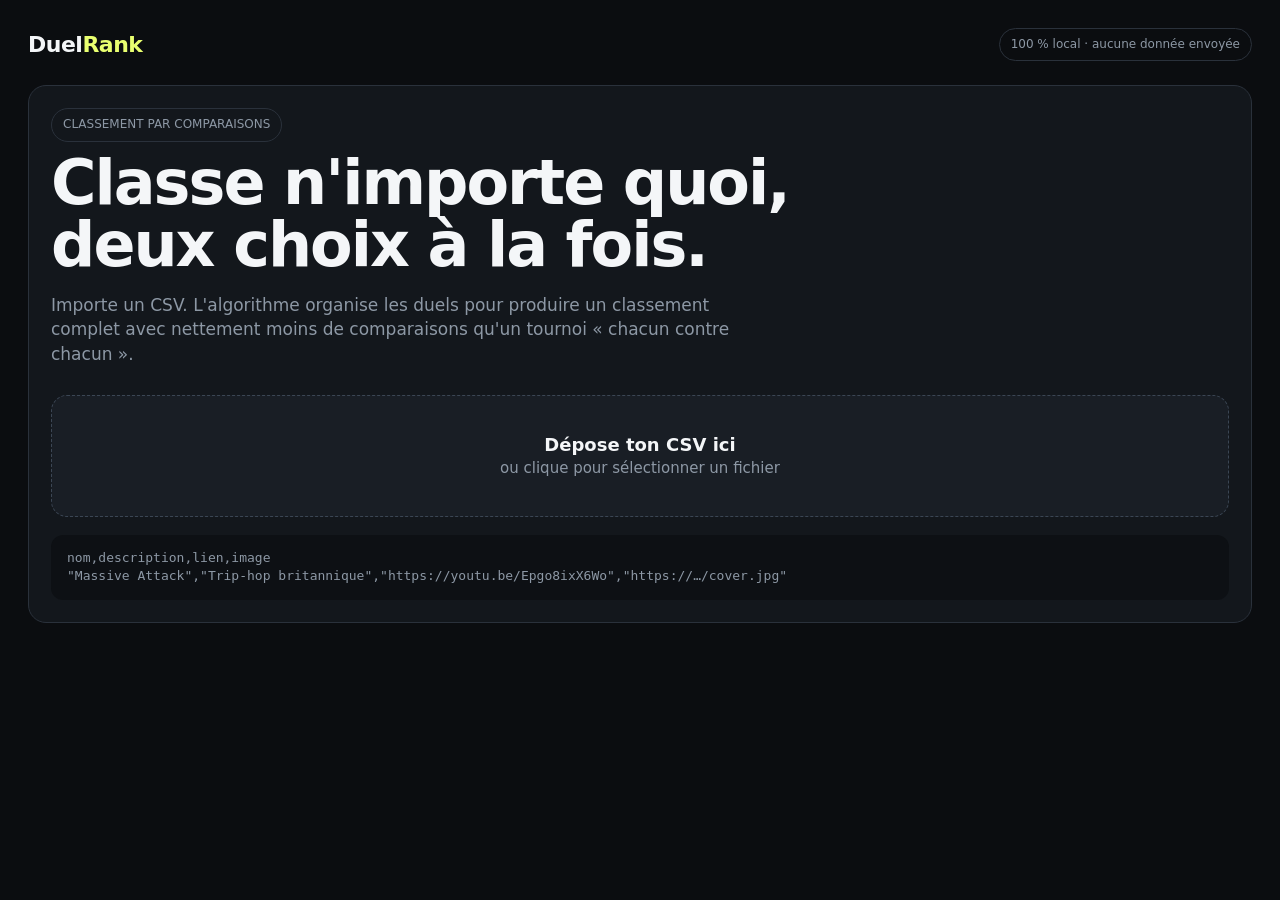
<file: duelrank-local/index.html>
<!doctype html>
<html lang="fr">
<head>
<meta charset="utf-8">
<meta name="viewport" content="width=device-width,initial-scale=1">
<meta name="referrer" content="strict-origin-when-cross-origin">
<title>DuelRank</title>
<style>
:root{--bg:#0b0d10;--panel:#13171c;--panel2:#191e25;--text:#f4f6f8;--muted:#8d98a5;--line:#2a313b;--accent:#e9ff70;--danger:#ff6b6b;--radius:18px}
*{box-sizing:border-box} body{margin:0;background:var(--bg);color:var(--text);font:15px/1.45 Inter,ui-sans-serif,system-ui,-apple-system,Segoe UI,sans-serif}
button,input{font:inherit}.shell{max-width:1280px;margin:auto;padding:28px}.top{display:flex;justify-content:space-between;align-items:center;margin-bottom:24px}.brand{font-weight:800;font-size:22px;letter-spacing:-.5px}.brand i{color:var(--accent);font-style:normal}.pill{border:1px solid var(--line);padding:7px 11px;border-radius:999px;color:var(--muted);font-size:12px}
.panel{background:var(--panel);border:1px solid var(--line);border-radius:var(--radius);padding:22px}.hidden{display:none!important}
h1{font-size:clamp(32px,5vw,62px);line-height:1;letter-spacing:-2px;margin:10px 0 16px;max-width:800px}h2{margin:0 0 14px;letter-spacing:-.5px}.lead{color:var(--muted);max-width:690px;font-size:17px}
.drop{margin-top:28px;border:1.5px dashed #3b4654;border-radius:16px;padding:36px;text-align:center;background:var(--panel2);cursor:pointer}.drop.drag{border-color:var(--accent)}.drop strong{display:block;font-size:18px}.drop span{color:var(--muted)}
.actions{display:flex;gap:10px;flex-wrap:wrap;margin-top:18px}.btn{border:0;border-radius:11px;padding:11px 16px;font-weight:700;cursor:pointer;background:var(--accent);color:#111}.btn.secondary{background:#232a33;color:var(--text);border:1px solid var(--line)}.btn.danger{background:transparent;color:var(--danger);border:1px solid #5a2e34}.btn:disabled{opacity:.4;cursor:not-allowed}
.schema{margin-top:18px;padding:14px 16px;background:#0d1014;border-radius:12px;color:var(--muted);font-family:ui-monospace,SFMono-Regular,Consolas,monospace;font-size:13px;overflow:auto}
.import-info{display:grid;grid-template-columns:repeat(3,1fr);gap:12px;margin-top:18px}.stat{background:var(--panel2);border:1px solid var(--line);padding:16px;border-radius:14px}.stat b{display:block;font-size:24px}.stat span{color:var(--muted);font-size:12px}
.progress-wrap{display:grid;grid-template-columns:1fr auto;gap:12px;align-items:center;margin-bottom:18px}.progress{height:7px;background:#222831;border-radius:9px;overflow:hidden}.bar{height:100%;background:var(--accent);width:0}.progress-label{font-size:12px;color:var(--muted)}
.duel{display:grid;grid-template-columns:1fr 72px 1fr;gap:18px;align-items:stretch}.card{position:relative;background:var(--panel);border:1px solid var(--line);border-radius:var(--radius);overflow:hidden;cursor:pointer;min-width:0;transition:.15s transform,.15s border}.card:hover{transform:translateY(-3px);border-color:#65717f}.media{aspect-ratio:16/9;background:#090b0d;display:flex;align-items:center;justify-content:center;overflow:hidden}.media img{width:100%;height:100%;object-fit:cover}.media iframe{width:100%;height:100%;border:0}.placeholder{font-size:52px;color:#39424e;font-weight:900}.content{padding:22px}.content h3{font-size:28px;line-height:1.05;letter-spacing:-1px;margin:0 0 10px}.desc{color:var(--muted);min-height:44px;white-space:pre-wrap}.link{display:inline-block;color:var(--accent);margin-top:12px;text-decoration:none}.choose{margin-top:18px;width:100%}.vs{display:flex;align-items:center;justify-content:center;color:var(--muted);font-weight:900;font-size:18px}
.duel-tools{display:flex;justify-content:space-between;align-items:center;margin-top:18px;color:var(--muted);font-size:12px}
.rank-layout{display:grid;grid-template-columns:minmax(0,1fr) 330px;gap:18px}.ranking{display:flex;flex-direction:column;gap:8px}.rank-row{display:grid;grid-template-columns:48px 46px 1fr auto;align-items:center;gap:12px;background:var(--panel2);border:1px solid var(--line);border-radius:12px;padding:9px 12px}.rank-num{font-size:20px;font-weight:800;color:var(--muted)}.thumb{width:46px;height:46px;border-radius:9px;object-fit:cover;background:#0b0d10}.record{font-size:12px;color:var(--muted)}.side{position:sticky;top:20px;height:max-content}.side p{color:var(--muted)}.kbd{border:1px solid var(--line);border-bottom-width:2px;border-radius:6px;padding:2px 6px;color:var(--text)}
.notice{margin-top:14px;color:var(--muted);font-size:13px}
@media(max-width:800px){.shell{padding:14px}.duel{grid-template-columns:1fr}.vs{height:30px}.import-info{grid-template-columns:1fr}.rank-layout{grid-template-columns:1fr}.side{position:static}.content h3{font-size:22px}}
</style>
</head>
<body>
<div class="shell">
  <div class="top"><div class="brand">Duel<i>Rank</i></div><div class="pill">100 % local · aucune donnée envoyée</div></div>

  <section id="importView" class="panel">
    <div class="pill" style="display:inline-block">CLASSEMENT PAR COMPARAISONS</div>
    <h1>Classe n'importe quoi, deux choix à la fois.</h1>
    <p class="lead">Importe un CSV. L'algorithme organise les duels pour produire un classement complet avec nettement moins de comparaisons qu'un tournoi « chacun contre chacun ».</p>
    <div id="drop" class="drop">
      <strong>Dépose ton CSV ici</strong><span>ou clique pour sélectionner un fichier</span>
      <input id="file" type="file" accept=".csv,text/csv" hidden>
    </div>
    <div class="schema">nom,description,lien,image<br>"Massive Attack","Trip-hop britannique","https://youtu.be/Epgo8ixX6Wo","https://…/cover.jpg"</div>
    <div id="importInfo" class="hidden">
      <div class="import-info">
        <div class="stat"><b id="itemCount">0</b><span>objets détectés</span></div>
        <div class="stat"><b id="estimate">0</b><span>duels estimés</span></div>
        <div class="stat"><b id="naive">0</b><span>duels en chacun contre chacun</span></div>
      </div>
      <div class="actions"><button id="start" class="btn">Commencer les duels</button><button id="clearImport" class="btn secondary">Changer de fichier</button></div>
      <div id="csvWarning" class="notice"></div>
    </div>
    <div id="resumeBox" class="actions hidden"><button id="resume" class="btn secondary">Reprendre le classement sauvegardé</button><button id="forget" class="btn danger">Supprimer la sauvegarde</button></div>
  </section>

  <section id="duelView" class="hidden">
    <div class="progress-wrap"><div class="progress"><div id="bar" class="bar"></div></div><div id="progressLabel" class="progress-label"></div></div>
    <div class="duel">
      <article id="leftCard" class="card"></article><div class="vs">VS</div><article id="rightCard" class="card"></article>
    </div>
    <div class="duel-tools"><span><span class="kbd">←</span> gauche · <span class="kbd">→</span> droite · <span class="kbd">U</span> annuler</span><div class="actions" style="margin:0"><button id="undo" class="btn secondary">Annuler</button><button id="quit" class="btn secondary">Accueil</button></div></div>
  </section>

  <section id="resultView" class="hidden">
    <div class="rank-layout">
      <div><h2>Classement final</h2><div id="ranking" class="ranking"></div></div>
      <aside class="panel side"><h2>Terminé.</h2><p id="summary"></p><div class="actions"><button id="export" class="btn">Exporter le CSV</button><button id="restart" class="btn secondary">Reclasser</button><button id="newList" class="btn danger">Nouvelle liste</button></div></aside>
    </div>
  </section>
</div>
<script>
const $=s=>document.querySelector(s);
const STORAGE='duelrank-state-v1';
let state=null, imported=[];

function parseCSV(text){
  text=text.replace(/^\uFEFF/,'');
  const rows=[]; let row=[], field='', quote=false;
  for(let i=0;i<text.length;i++){
    const c=text[i], n=text[i+1];
    if(quote){if(c==='"'&&n==='"'){field+='"';i++}else if(c==='"')quote=false;else field+=c}
    else if(c==='"')quote=true;
    else if(c===','){row.push(field);field=''}
    else if(c==='\n'){row.push(field);rows.push(row);row=[];field=''}
    else if(c!=='\r')field+=c;
  }
  if(field||row.length){row.push(field);rows.push(row)}
  if(rows.length<2) throw Error('Le CSV ne contient aucune ligne de données.');
  const heads=rows[0].map(x=>x.trim().toLowerCase());
  const aliases={nom:['nom','name','titre','title'],description:['description','desc'],lien:['lien','link','url'],image:['image','img','cover','thumbnail']};
  const idx={}; for(const [k,vals] of Object.entries(aliases)) idx[k]=heads.findIndex(h=>vals.includes(h));
  if(idx.nom<0) throw Error('Colonne "nom" introuvable.');
  return rows.slice(1).filter(r=>r.some(x=>x.trim())).map((r,i)=>({
    id:i+1, nom:(r[idx.nom]||'').trim(), description:idx.description>=0?(r[idx.description]||'').trim():'',
    lien:idx.lien>=0?(r[idx.lien]||'').trim():'', image:idx.image>=0?(r[idx.image]||'').trim():'',
    wins:0, losses:0
  })).filter(x=>x.nom);
}
function worstComparisons(n){if(n<2)return 0; const k=Math.ceil(Math.log2(n));return n*k-2**k+1}
function expectedComparisons(n){
  function rec(x){if(x<2)return 0;let a=Math.floor(x/2),b=x-a;return rec(a)+rec(b)+a+b-a/(b+1)-b/(a+1)}
  return Math.round(rec(n));
}
function makeJobs(items){
  let runs=items.map(x=>[x]); const jobs=[];
  while(runs.length>1){const next=[];for(let i=0;i<runs.length;i+=2){if(i+1<runs.length){jobs.push({a:runs[i],b:runs[i+1],out:[],ia:0,ib:0,result:null});next.push({job:jobs.length-1})}else next.push(runs[i])}runs=next.map(r=>Array.isArray(r)?r:[])}
  // The dependency graph is easier built recursively.
  jobs.length=0;
  function build(arr){if(arr.length<=1)return {items:arr};const m=Math.floor(arr.length/2);const left=build(arr.slice(0,m)),right=build(arr.slice(m));const j={left,right,a:null,b:null,out:[],ia:0,ib:0,result:null};jobs.push(j);return {job:j}}
  const root=build(items); return {jobs,root};
}
function resolveNode(node){if(node.items)return node.items;if(node.job.result)return node.job.result;return null}
function nextJob(){
  for(const j of state.jobs){if(j.result)continue;const a=resolveNode(j.left),b=resolveNode(j.right);if(a&&b){if(!j.a){j.a=a;j.b=b}return j}}
  return null;
}
function currentPair(){
  const j=nextJob(); if(!j)return null;
  if(j.ia>=j.a.length){j.result=j.out.concat(j.b.slice(j.ib));return currentPair()}
  if(j.ib>=j.b.length){j.result=j.out.concat(j.a.slice(j.ia));return currentPair()}
  return {j,left:j.a[j.ia],right:j.b[j.ib]};
}
function save(){localStorage.setItem(STORAGE,JSON.stringify(state))}
function hydrate(raw){
  // JSON preserves shared item values by copy. Reconnect all item references to canonical objects by id.
  const canon=new Map(raw.items.map(x=>[x.id,x]));
  function fixNode(n){if(n.items)n.items=n.items.map(x=>canon.get(x.id));if(n.job)fixJob(n.job)}
  const seen=new Set(); function fixJob(j){if(seen.has(j))return;seen.add(j);fixNode(j.left);fixNode(j.right);if(j.a)j.a=j.a.map(x=>canon.get(x.id));if(j.b)j.b=j.b.map(x=>canon.get(x.id));j.out=j.out.map(x=>canon.get(x.id));if(j.result)j.result=j.result.map(x=>canon.get(x.id))}
  raw.jobs.forEach(fixJob); fixNode(raw.root); return raw;
}
function youtubeId(url){
  try{const u=new URL(url);if(u.hostname.includes('youtu.be'))return u.pathname.split('/')[1];if(u.hostname.includes('youtube.com')){if(u.pathname.startsWith('/shorts/'))return u.pathname.split('/')[2];if(u.pathname.startsWith('/embed/'))return u.pathname.split('/')[2];return u.searchParams.get('v')}}catch(e){} return null;
}
function safeUrl(url){try{const u=new URL(url);return ['http:','https:'].includes(u.protocol)?u.href:''}catch(e){return ''}}
function mediaHTML(x){
  const y=youtubeId(x.lien);
  if(y)return `<iframe src="https://www.youtube.com/embed/${encodeURIComponent(y)}?rel=0" title="${esc(x.nom)}" allow="accelerometer; autoplay; clipboard-write; encrypted-media; gyroscope; picture-in-picture; web-share" allowfullscreen></iframe>`;
  const img=safeUrl(x.image); return img?`<img src="${esc(img)}" alt="">`:`<div class="placeholder">${esc(x.nom.slice(0,1).toUpperCase())}</div>`;
}
function esc(s){return String(s).replace(/[&<>"']/g,c=>({'&':'&amp;','<':'&lt;','>':'&gt;','"':'&quot;',"'":'&#39;'}[c]))}
function cardHTML(x,side){const link=safeUrl(x.lien), y=youtubeId(x.lien);return `<div class="media">${mediaHTML(x)}</div><div class="content"><h3>${esc(x.nom)}</h3><div class="desc">${esc(x.description||'Aucune description')}</div>${link&&!y?`<a class="link" href="${esc(link)}" target="_blank" rel="noopener">Ouvrir le lien ↗</a>`:''}<button class="btn choose">${side==='left'?'← Choisir':'Choisir →'}</button></div>`}
function renderDuel(){
  const p=currentPair(); if(!p){finish();return}
  $('#leftCard').innerHTML=cardHTML(p.left,'left'); $('#rightCard').innerHTML=cardHTML(p.right,'right');
  const max=state.maxEstimate, done=state.history.length, pct=Math.min(99,Math.round(done/max*100));
  $('#bar').style.width=pct+'%'; $('#progressLabel').textContent=`${done} duels · environ ${Math.max(0,state.estimate-done)} restants`;
  $('#undo').disabled=!state.history.length; save();
}
function choose(side){
  const p=currentPair(); if(!p)return;
  const winner=side==='left'?p.left:p.right, loser=side==='left'?p.right:p.left;
  state.history.push(JSON.stringify(state));
  winner.wins++; loser.losses++; p.j.out.push(winner); if(side==='left')p.j.ia++;else p.j.ib++;
  renderDuel();
}
function undo(){
  if(!state.history.length)return; const snap=state.history.pop(), older=state.history;
  state=hydrate(JSON.parse(snap)); state.history=older; show('duelView');renderDuel();
}
function finish(){
  const result=resolveNode(state.root); if(!result)return;
  state.result=result; save(); show('resultView');
  $('#summary').textContent=`${state.history.length} duels ont suffi pour classer ${state.items.length} objets.`;
  $('#ranking').innerHTML=result.map((x,i)=>`<div class="rank-row"><div class="rank-num">${i+1}</div>${safeUrl(x.image)?`<img class="thumb" src="${esc(safeUrl(x.image))}" alt="">`:`<div class="thumb"></div>`}<div><b>${esc(x.nom)}</b><div class="record">${esc(x.description)}</div></div><div class="record">${x.wins} V · ${x.losses} D</div></div>`).join('');
}
function show(id){['importView','duelView','resultView'].forEach(x=>$('#'+x).classList.toggle('hidden',x!==id))}
function loadFile(file){
  const reader=new FileReader(); reader.onload=()=>{
    try{imported=parseCSV(reader.result);const n=imported.length;if(n<2)throw Error('Il faut au moins 2 objets.');
      $('#itemCount').textContent=n;$('#estimate').textContent='≈ '+expectedComparisons(n);$('#naive').textContent=n*(n-1)/2;
      $('#csvWarning').textContent=`Fourchette algorithmique : jusqu'à ${worstComparisons(n)} duels dans le pire cas.`;
      $('#importInfo').classList.remove('hidden');
    }catch(e){alert(e.message)}
  }; reader.readAsText(file,'UTF-8');
}
function start(){
  const built=makeJobs(imported.map(x=>({...x})));
  state={items:imported.map(x=>({...x})),jobs:built.jobs,root:built.root,history:[],estimate:expectedComparisons(imported.length),maxEstimate:worstComparisons(imported.length),result:null};
  // Rebuild once with canonical state.items.
  const b=makeJobs(state.items);state.jobs=b.jobs;state.root=b.root;show('duelView');renderDuel();
}
function exportCSV(){
  const q=v=>'"'+String(v??'').replaceAll('"','""')+'"';
  const rows=[['rang','nom','description','lien','image','victoires','defaites'],...state.result.map((x,i)=>[i+1,x.nom,x.description,x.lien,x.image,x.wins,x.losses])];
  const csv='\uFEFF'+rows.map(r=>r.map(q).join(',')).join('\r\n');const blob=new Blob([csv],{type:'text/csv;charset=utf-8'});const a=document.createElement('a');a.href=URL.createObjectURL(blob);a.download='classement-duelrank.csv';a.click();setTimeout(()=>URL.revokeObjectURL(a.href),1000);
}
$('#drop').onclick=()=>$('#file').click();$('#file').onchange=e=>e.target.files[0]&&loadFile(e.target.files[0]);
['dragenter','dragover'].forEach(ev=>$('#drop').addEventListener(ev,e=>{e.preventDefault();$('#drop').classList.add('drag')}));
['dragleave','drop'].forEach(ev=>$('#drop').addEventListener(ev,e=>{e.preventDefault();$('#drop').classList.remove('drag')}));
$('#drop').addEventListener('drop',e=>e.dataTransfer.files[0]&&loadFile(e.dataTransfer.files[0]));
$('#start').onclick=start;$('#clearImport').onclick=()=>{$('#importInfo').classList.add('hidden');$('#file').value='';imported=[]};
$('#leftCard').onclick=e=>{if(!e.target.closest('a,iframe'))choose('left')};$('#rightCard').onclick=e=>{if(!e.target.closest('a,iframe'))choose('right')};
$('#undo').onclick=undo;$('#quit').onclick=()=>show('importView');$('#export').onclick=exportCSV;
$('#restart').onclick=()=>{imported=state.items.map(({id,nom,description,lien,image})=>({id,nom,description,lien,image,wins:0,losses:0}));start()};
$('#newList').onclick=()=>{localStorage.removeItem(STORAGE);state=null;imported=[];$('#importInfo').classList.add('hidden');$('#resumeBox').classList.add('hidden');show('importView')};
$('#resume').onclick=()=>{state=hydrate(JSON.parse(localStorage.getItem(STORAGE)));if(state.result)finish();else{show('duelView');renderDuel()}};
$('#forget').onclick=()=>{localStorage.removeItem(STORAGE);$('#resumeBox').classList.add('hidden')};
document.addEventListener('keydown',e=>{if($('#duelView').classList.contains('hidden'))return;if(e.key==='ArrowLeft')choose('left');if(e.key==='ArrowRight')choose('right');if(e.key.toLowerCase()==='u')undo()});
if(localStorage.getItem(STORAGE))$('#resumeBox').classList.remove('hidden');
</script>
</body></html>
</file>
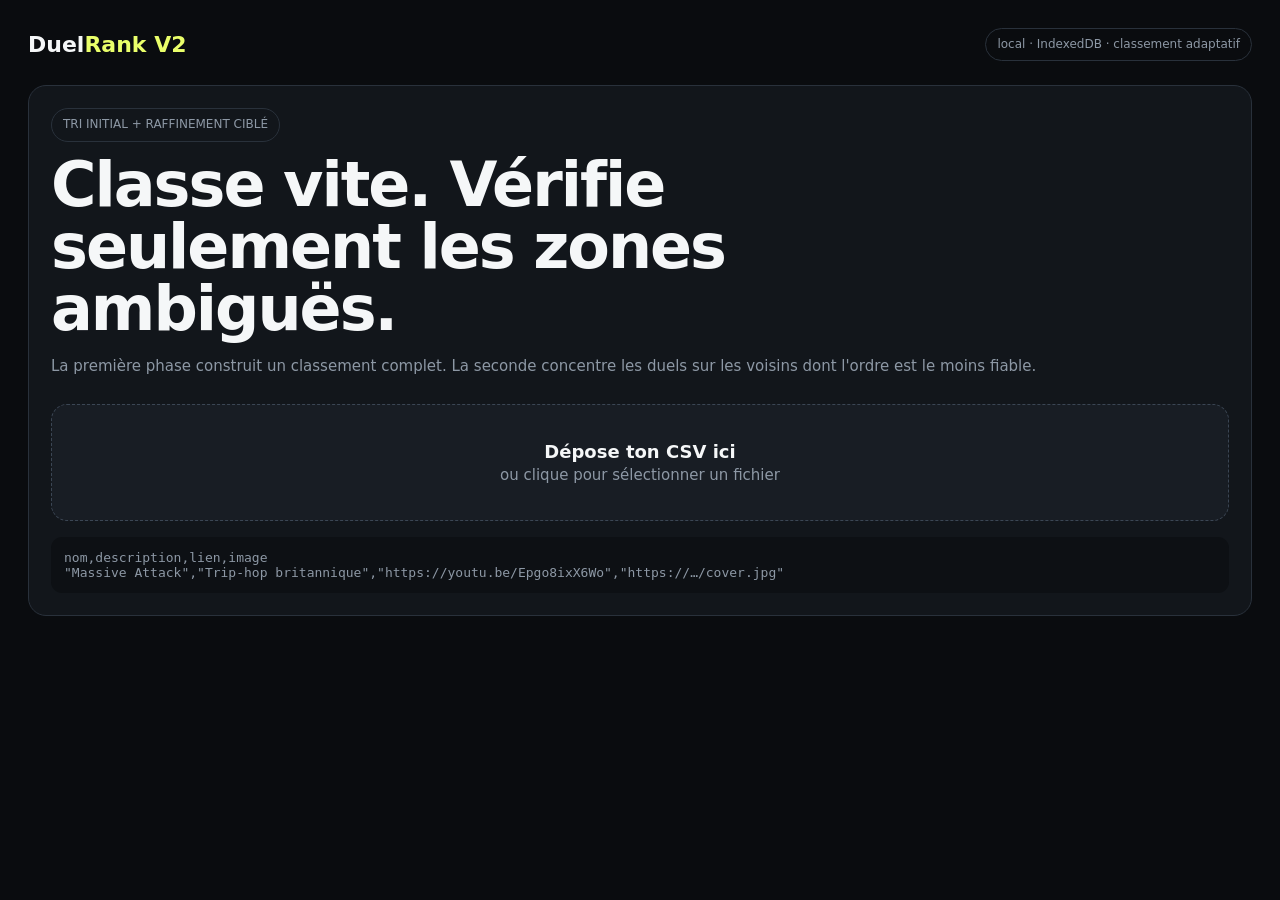
<file: duelrank-v2/index.html>
<!doctype html>
<html lang="fr">
<head>
<meta charset="utf-8">
<meta name="viewport" content="width=device-width,initial-scale=1">
<meta name="referrer" content="strict-origin-when-cross-origin">
<title>DuelRank V2</title>
<style>
:root{--bg:#0a0c0f;--panel:#12161b;--panel2:#181d24;--text:#f5f7f8;--muted:#8d98a5;--line:#29313b;--accent:#eaff6a;--danger:#ff7373;--r:18px}
*{box-sizing:border-box}body{margin:0;background:var(--bg);color:var(--text);font:15px/1.45 Inter,ui-sans-serif,system-ui,-apple-system,Segoe UI,sans-serif}
button,input,select{font:inherit}.shell{max-width:1280px;margin:auto;padding:28px}.top{display:flex;justify-content:space-between;align-items:center;margin-bottom:24px}.brand{font-size:22px;font-weight:900}.brand i{color:var(--accent);font-style:normal}.pill{border:1px solid var(--line);padding:7px 11px;border-radius:999px;color:var(--muted);font-size:12px}
.panel{background:var(--panel);border:1px solid var(--line);border-radius:var(--r);padding:22px}.hidden{display:none!important}h1{font-size:clamp(34px,5vw,62px);line-height:1;letter-spacing:-2px;margin:12px 0 16px;max-width:850px}h2{margin:0 0 14px}.lead,.muted{color:var(--muted)}
.drop{margin-top:26px;border:1.5px dashed #3b4654;border-radius:16px;padding:34px;text-align:center;background:var(--panel2);cursor:pointer}.drop.drag{border-color:var(--accent)}.drop strong{display:block;font-size:18px}.drop span{color:var(--muted)}
.schema{margin-top:16px;padding:13px;background:#0d1014;border-radius:11px;color:var(--muted);font:13px ui-monospace,Consolas,monospace;overflow:auto}
.stats{display:grid;grid-template-columns:repeat(4,1fr);gap:10px;margin-top:18px}.stat{background:var(--panel2);border:1px solid var(--line);padding:15px;border-radius:13px}.stat b{display:block;font-size:23px}.stat span{color:var(--muted);font-size:12px}.actions{display:flex;gap:10px;flex-wrap:wrap;margin-top:18px}.btn{border:0;border-radius:11px;padding:11px 16px;font-weight:800;cursor:pointer;background:var(--accent);color:#111}.btn.secondary{background:#232a33;color:var(--text);border:1px solid var(--line)}.btn.danger{background:transparent;color:var(--danger);border:1px solid #5b3035}.btn:disabled{opacity:.4;cursor:not-allowed}
.precision{margin-top:18px;background:var(--panel2);border:1px solid var(--line);padding:18px;border-radius:14px}.precision-head{display:flex;justify-content:space-between;gap:16px}.precision input{width:100%;accent-color:var(--accent)}.scale{display:flex;justify-content:space-between;color:var(--muted);font-size:11px}
.progress-wrap{display:grid;grid-template-columns:1fr auto;gap:12px;align-items:center;margin-bottom:18px}.progress{height:7px;background:#222831;border-radius:9px;overflow:hidden}.bar{height:100%;background:var(--accent);width:0}.progress-label{font-size:12px;color:var(--muted)}
.phase{display:flex;gap:8px;margin-bottom:12px}.phase span{padding:6px 9px;border:1px solid var(--line);border-radius:8px;color:var(--muted);font-size:11px}.phase .active{color:#111;background:var(--accent);border-color:var(--accent)}
.duel{display:grid;grid-template-columns:1fr 72px 1fr;gap:18px;align-items:stretch}.card{background:var(--panel);border:1px solid var(--line);border-radius:var(--r);overflow:hidden;cursor:pointer;min-width:0;transition:.15s}.card:hover{transform:translateY(-3px);border-color:#65717f}.media{aspect-ratio:16/9;background:#090b0d;display:flex;align-items:center;justify-content:center;overflow:hidden}.media img{width:100%;height:100%;object-fit:cover}.media iframe{width:100%;height:100%;border:0}.placeholder{font-size:52px;color:#39424e;font-weight:900}.content{padding:22px}.content h3{font-size:28px;line-height:1.05;margin:0 0 10px}.desc{color:var(--muted);min-height:44px;white-space:pre-wrap}.link{display:inline-block;color:var(--accent);margin-top:12px;text-decoration:none}.choose{margin-top:18px;width:100%}.vs{display:flex;align-items:center;justify-content:center;color:var(--muted);font-weight:900}.tools{display:flex;justify-content:space-between;align-items:center;margin-top:18px;color:var(--muted);font-size:12px}.kbd{border:1px solid var(--line);border-bottom-width:2px;border-radius:6px;padding:2px 6px;color:var(--text)}
.rank-layout{display:grid;grid-template-columns:minmax(0,1fr) 350px;gap:18px}.ranking{display:flex;flex-direction:column;gap:8px}.rank-row{display:grid;grid-template-columns:48px 46px 1fr auto;align-items:center;gap:12px;background:var(--panel2);border:1px solid var(--line);border-radius:12px;padding:9px 12px}.rank-row.uncertain{border-color:#747d3a}.rank-num{font-size:20px;font-weight:800;color:var(--muted)}.thumb{width:46px;height:46px;border-radius:9px;object-fit:cover;background:#0b0d10}.record{font-size:12px;color:var(--muted)}.side{position:sticky;top:20px;height:max-content}.notice{margin-top:13px;color:var(--muted);font-size:13px}
@media(max-width:800px){.shell{padding:14px}.duel{grid-template-columns:1fr}.vs{height:30px}.stats{grid-template-columns:1fr 1fr}.rank-layout{grid-template-columns:1fr}.side{position:static}.content h3{font-size:22px}}
</style>
</head>
<body>
<div class="shell">
<div class="top"><div class="brand">Duel<i>Rank V2</i></div><div class="pill">local · IndexedDB · classement adaptatif</div></div>
<section id="importView" class="panel">
  <div class="pill" style="display:inline-block">TRI INITIAL + RAFFINEMENT CIBLÉ</div>
  <h1>Classe vite. Vérifie seulement les zones ambiguës.</h1>
  <p class="lead">La première phase construit un classement complet. La seconde concentre les duels sur les voisins dont l'ordre est le moins fiable.</p>
  <div id="drop" class="drop"><strong>Dépose ton CSV ici</strong><span>ou clique pour sélectionner un fichier</span><input id="file" type="file" accept=".csv,text/csv" hidden></div>
  <div class="schema">nom,description,lien,image<br>"Massive Attack","Trip-hop britannique","https://youtu.be/Epgo8ixX6Wo","https://…/cover.jpg"</div>
  <div id="importInfo" class="hidden">
    <div class="precision"><div class="precision-head"><b>Précision souhaitée</b><b id="precisionName">Équilibrée</b></div><input id="precision" type="range" min="0" max="3" value="1" step="1"><div class="scale"><span>Rapide</span><span>Équilibrée</span><span>Précise</span><span>Maximale</span></div><p id="precisionText" class="muted"></p></div>
    <div class="stats"><div class="stat"><b id="itemCount">0</b><span>objets</span></div><div class="stat"><b id="initialEstimate">0</b><span>tri initial estimé</span></div><div class="stat"><b id="refineEstimate">0</b><span>raffinement prévu</span></div><div class="stat"><b id="totalEstimate">0</b><span>duels estimés au total</span></div></div>
    <div class="actions"><button id="start" class="btn">Commencer</button><button id="clearImport" class="btn secondary">Changer de fichier</button></div><div id="csvWarning" class="notice"></div>
  </div>
  <div id="resumeBox" class="actions hidden"><button id="resume" class="btn secondary">Reprendre la session</button><button id="forget" class="btn danger">Supprimer la sauvegarde</button></div>
</section>
<section id="duelView" class="hidden">
  <div class="phase"><span id="phaseInitial">1 · Tri initial</span><span id="phaseRefine">2 · Raffinement</span></div>
  <div class="progress-wrap"><div class="progress"><div id="bar" class="bar"></div></div><div id="progressLabel" class="progress-label"></div></div>
  <div class="duel"><article id="leftCard" class="card"></article><div class="vs">VS</div><article id="rightCard" class="card"></article></div>
  <div class="tools"><span><span class="kbd">←</span> gauche · <span class="kbd">→</span> droite · <span class="kbd">U</span> annuler</span><div class="actions" style="margin:0"><button id="undo" class="btn secondary">Annuler</button><button id="quit" class="btn secondary">Accueil</button></div></div>
</section>
<section id="resultView" class="hidden"><div class="rank-layout"><div><h2>Classement final</h2><div id="ranking" class="ranking"></div></div><aside class="panel side"><h2>Terminé</h2><p id="summary" class="muted"></p><p id="quality" class="muted"></p><div class="actions"><button id="export" class="btn">Exporter le CSV</button><button id="restart" class="btn secondary">Reclasser</button><button id="newList" class="btn danger">Nouvelle liste</button></div></aside></div></section>
</div>
<script>
const $=s=>document.querySelector(s), DB='duelrank-v2-db', STORE='sessions', KEY='active';
let state=null, imported=[];
function openDB(){return new Promise((ok,no)=>{const r=indexedDB.open(DB,1);r.onupgradeneeded=()=>r.result.createObjectStore(STORE);r.onsuccess=()=>ok(r.result);r.onerror=()=>no(r.error)})}
async function dbPut(v){try{const db=await openDB();await new Promise((ok,no)=>{const tx=db.transaction(STORE,'readwrite');tx.objectStore(STORE).put(v,KEY);tx.oncomplete=ok;tx.onerror=()=>no(tx.error)});db.close()}catch(e){console.warn('Sauvegarde IndexedDB impossible:',e)}}
async function dbGet(){try{const db=await openDB();const v=await new Promise((ok,no)=>{const r=db.transaction(STORE).objectStore(STORE).get(KEY);r.onsuccess=()=>ok(r.result);r.onerror=()=>no(r.error)});db.close();return v}catch(e){return null}}
async function dbDelete(){const db=await openDB();await new Promise((ok,no)=>{const tx=db.transaction(STORE,'readwrite');tx.objectStore(STORE).delete(KEY);tx.oncomplete=ok;tx.onerror=()=>no(tx.error)});db.close()}
function parseCSV(text){text=text.replace(/^\uFEFF/,'');const rows=[];let row=[],field='',quote=false;for(let i=0;i<text.length;i++){const c=text[i],n=text[i+1];if(quote){if(c==='"'&&n==='"'){field+='"';i++}else if(c==='"')quote=false;else field+=c}else if(c==='"')quote=true;else if(c===','){row.push(field);field=''}else if(c==='\n'){row.push(field);rows.push(row);row=[];field=''}else if(c!=='\r')field+=c}if(field||row.length){row.push(field);rows.push(row)}if(rows.length<2)throw Error('Le CSV ne contient aucune donnée.');const heads=rows[0].map(x=>x.trim().toLowerCase()),aliases={nom:['nom','name','titre','title'],description:['description','desc'],lien:['lien','link','url'],image:['image','img','cover','thumbnail']},idx={};for(const[k,v]of Object.entries(aliases))idx[k]=heads.findIndex(h=>v.includes(h));if(idx.nom<0)throw Error('Colonne "nom" introuvable.');return rows.slice(1).filter(r=>r.some(x=>x.trim())).map((r,i)=>({id:i+1,nom:(r[idx.nom]||'').trim(),description:idx.description>=0?(r[idx.description]||'').trim():'',lien:idx.lien>=0?(r[idx.lien]||'').trim():'',image:idx.image>=0?(r[idx.image]||'').trim():'',wins:0,losses:0,checks:0})).filter(x=>x.nom)}
function worst(n){if(n<2)return 0;const k=Math.ceil(Math.log2(n));return n*k-2**k+1}
function expected(n){function r(x){if(x<2)return 0;const a=Math.floor(x/2),b=x-a;return r(a)+r(b)+a+b-a/(b+1)-b/(a+1)}return Math.round(r(n))}
const profiles=[
 {name:'Rapide',ratio:0,text:'Classement complet sans duel de vérification.'},
 {name:'Équilibrée',ratio:.35,text:'Vérifie environ 35 % des frontières les plus ambiguës.'},
 {name:'Précise',ratio:.8,text:'Vérifie environ 80 % des frontières, avec davantage de recontrôles.'},
 {name:'Maximale',ratio:1.5,text:'Raffinement intensif des objets voisins. Plus lent, plus robuste aux choix incohérents.'}
];
function refineBudget(n,p){return Math.round(Math.max(0,n-1)*profiles[p].ratio)}
function buildSort(items){const jobs=[];function build(arr){if(arr.length<=1)return{items:arr.map(x=>x.id)};const m=Math.floor(arr.length/2),j={left:build(arr.slice(0,m)),right:build(arr.slice(m)),a:null,b:null,out:[],ia:0,ib:0,result:null};jobs.push(j);return{job:jobs.length-1}}return{jobs,root:build(items)}}
function nodeResult(node){if(node.items)return node.items;const j=state.jobs[node.job];return j.result}
function nextSortPair(){for(let k=0;k<state.jobs.length;k++){const j=state.jobs[k];if(j.result)continue;const a=nodeResult(j.left),b=nodeResult(j.right);if(a&&b){if(!j.a){j.a=a;j.b=b}if(j.ia>=j.a.length){j.result=j.out.concat(j.b.slice(j.ib));return nextSortPair()}if(j.ib>=j.b.length){j.result=j.out.concat(j.a.slice(j.ia));return nextSortPair()}return{left:j.a[j.ia],right:j.b[j.ib],job:k}}}return null}
function item(id){return state.items.find(x=>x.id===id)}
function generateRefinement(){const rank=nodeResult(state.root).slice(),budget=state.refineBudget,pairs=[];if(!budget){state.refinePairs=[];return}const boundaries=[];for(let i=0;i<rank.length-1;i++){const a=item(rank[i]),b=item(rank[i+1]);const confidence=Math.abs((a.wins-a.losses)-(b.wins-b.losses))+a.checks+b.checks;boundaries.push({i,confidence})}boundaries.sort((a,b)=>a.confidence-b.confidence||a.i-b.i);for(let k=0;k<budget;k++){const base=boundaries[k%boundaries.length];pairs.push({aPos:base.i,bPos:base.i+1,round:Math.floor(k/boundaries.length)})}state.ranking=rank;state.refinePairs=pairs;state.refineIndex=0}
function currentPair(){if(state.phase==='initial'){const p=nextSortPair();if(p)return{...p,kind:'initial'};state.phase='refine';generateRefinement()}if(state.phase==='refine'){if(state.refineIndex>=state.refinePairs.length)return null;const p=state.refinePairs[state.refineIndex],a=state.ranking[p.aPos],b=state.ranking[p.bPos];return{left:a,right:b,kind:'refine',pair:p}}return null}
function safeUrl(url){try{const u=new URL(url);return ['http:','https:'].includes(u.protocol)?u.href:''}catch{return''}}
function youtubeId(url){try{const u=new URL(url);if(u.hostname==='youtu.be')return u.pathname.split('/')[1];if(u.hostname.endsWith('youtube.com')){if(u.pathname.startsWith('/shorts/')||u.pathname.startsWith('/embed/'))return u.pathname.split('/')[2];return u.searchParams.get('v')}}catch{}return null}
function esc(s){return String(s).replace(/[&<>"']/g,c=>({'&':'&amp;','<':'&lt;','>':'&gt;','"':'&quot;',"'":'&#39;'}[c]))}
function media(x){const y=youtubeId(x.lien);if(y)return`<iframe src="https://www.youtube-nocookie.com/embed/${encodeURIComponent(y)}?rel=0" title="${esc(x.nom)}" allow="accelerometer; autoplay; encrypted-media; gyroscope; picture-in-picture" allowfullscreen></iframe>`;const im=safeUrl(x.image);return im?`<img src="${esc(im)}" alt="">`:`<div class="placeholder">${esc(x.nom[0]?.toUpperCase()||'?')}</div>`}
function card(x,side){const l=safeUrl(x.lien),y=youtubeId(x.lien);return`<div class="media">${media(x)}</div><div class="content"><h3>${esc(x.nom)}</h3><div class="desc">${esc(x.description||'Aucune description')}</div>${l&&!y?`<a class="link" href="${esc(l)}" target="_blank" rel="noopener noreferrer">Ouvrir le lien ↗</a>`:''}<button class="btn choose">${side==='left'?'← Choisir':'Choisir →'}</button></div>`}
function snapshot(){return{phase:state.phase,jobs:structuredClone(state.jobs),ranking:state.ranking?state.ranking.slice():null,refinePairs:state.refinePairs?structuredClone(state.refinePairs):null,refineIndex:state.refineIndex,items:structuredClone(state.items),duels:state.duels}}
function restore(s){Object.assign(state,s)}
let saveTimer=null;function persistableState(){return{...state,history:[]}}function save(){clearTimeout(saveTimer);saveTimer=setTimeout(()=>dbPut(persistableState()),120)}
function renderDuel(){const p=currentPair();if(!p){finish();return}$('#leftCard').innerHTML=card(item(p.left),'left');$('#rightCard').innerHTML=card(item(p.right),'right');const done=state.duels,total=state.initialEstimate+state.refineBudget,pct=Math.min(99,Math.round(done/Math.max(1,total)*100));$('#bar').style.width=pct+'%';$('#progressLabel').textContent=`${done} duels · environ ${Math.max(0,total-done)} restants`;$('#phaseInitial').classList.toggle('active',state.phase==='initial');$('#phaseRefine').classList.toggle('active',state.phase==='refine');$('#undo').disabled=!state.history.length;save()}
function choose(side){const p=currentPair();if(!p)return;state.history.push(snapshot());if(state.history.length>20)state.history.shift();const win=item(side==='left'?p.left:p.right),lose=item(side==='left'?p.right:p.left);win.wins++;lose.losses++;state.duels++;if(p.kind==='initial'){const j=state.jobs[p.job];j.out.push(win.id);if(side==='left')j.ia++;else j.ib++}else{win.checks++;lose.checks++;if(side==='right'){const a=p.pair.aPos,b=p.pair.bPos;[state.ranking[a],state.ranking[b]]=[state.ranking[b],state.ranking[a]]}state.refineIndex++}renderDuel()}
function undo(){if(!state.history.length)return;restore(state.history.pop());show('duelView');renderDuel()}
function finish(){state.phase='done';state.result=(state.ranking||nodeResult(state.root)).slice();save();show('resultView');$('#summary').textContent=`${state.duels} duels pour ${state.items.length} objets : ${state.initialEstimate} estimés pour le tri initial et ${state.refineBudget} duels de raffinement planifiés.`;$('#quality').textContent=state.refineBudget?`Mode ${profiles[state.precision].name}. Les lignes marquées ont reçu au moins un duel de vérification.`:'Mode Rapide : ordre issu du tri initial uniquement.';$('#ranking').innerHTML=state.result.map((id,i)=>{const x=item(id),im=safeUrl(x.image);return`<div class="rank-row ${x.checks?'uncertain':''}"><div class="rank-num">${i+1}</div>${im?`<img class="thumb" src="${esc(im)}" alt="">`:`<div class="thumb"></div>`}<div><b>${esc(x.nom)}</b><div class="record">${esc(x.description)}</div></div><div class="record">${x.wins} V · ${x.losses} D · ${x.checks} vérif.</div></div>`}).join('')}
function show(id){['importView','duelView','resultView'].forEach(x=>$('#'+x).classList.toggle('hidden',x!==id))}
function updateEstimate(){const n=imported.length,p=+$ ('#precision').value,ini=expected(n),ref=refineBudget(n,p);$('#precisionName').textContent=profiles[p].name;$('#precisionText').textContent=profiles[p].text;$('#initialEstimate').textContent='≈ '+ini;$('#refineEstimate').textContent='≈ '+ref;$('#totalEstimate').textContent='≈ '+(ini+ref)}
function loadFile(file){const r=new FileReader();r.onload=()=>{try{imported=parseCSV(r.result);if(imported.length<2)throw Error('Il faut au moins 2 objets.');$('#itemCount').textContent=imported.length;$('#csvWarning').textContent=`Pire cas du tri initial : ${worst(imported.length)} duels. Le raffinement est un budget ciblé supplémentaire.`;$('#importInfo').classList.remove('hidden');updateEstimate()}catch(e){alert(e.message)}};r.readAsText(file,'UTF-8')}
function start(){const p=+$('#precision').value,b=buildSort(imported);state={version:2,items:structuredClone(imported),jobs:b.jobs,root:b.root,phase:'initial',precision:p,initialEstimate:expected(imported.length),refineBudget:refineBudget(imported.length,p),refinePairs:null,refineIndex:0,ranking:null,result:null,duels:0,history:[]};show('duelView');renderDuel()}
function exportCSV(){const q=v=>'"'+String(v??'').replaceAll('"','""')+'"',rows=[['rang','nom','description','lien','image','victoires','defaites','verifications'],...state.result.map((id,i)=>{const x=item(id);return[i+1,x.nom,x.description,x.lien,x.image,x.wins,x.losses,x.checks]})],csv='\uFEFF'+rows.map(r=>r.map(q).join(',')).join('\r\n'),blob=new Blob([csv],{type:'text/csv;charset=utf-8'}),a=document.createElement('a');a.href=URL.createObjectURL(blob);a.download='classement-duelrank-v2.csv';a.click();setTimeout(()=>URL.revokeObjectURL(a.href),1000)}
$('#drop').onclick=()=>$('#file').click();$('#file').onchange=e=>e.target.files[0]&&loadFile(e.target.files[0]);['dragenter','dragover'].forEach(ev=>$('#drop').addEventListener(ev,e=>{e.preventDefault();$('#drop').classList.add('drag')}));['dragleave','drop'].forEach(ev=>$('#drop').addEventListener(ev,e=>{e.preventDefault();$('#drop').classList.remove('drag')}));$('#drop').addEventListener('drop',e=>e.dataTransfer.files[0]&&loadFile(e.dataTransfer.files[0]));
$('#precision').oninput=updateEstimate;$('#start').onclick=start;$('#clearImport').onclick=()=>{$('#importInfo').classList.add('hidden');$('#file').value='';imported=[]};$('#leftCard').onclick=e=>{if(!e.target.closest('a,iframe'))choose('left')};$('#rightCard').onclick=e=>{if(!e.target.closest('a,iframe'))choose('right')};$('#undo').onclick=undo;$('#quit').onclick=()=>show('importView');$('#export').onclick=exportCSV;$('#restart').onclick=()=>{imported=state.items.map(({id,nom,description,lien,image})=>({id,nom,description,lien,image,wins:0,losses:0,checks:0}));start()};$('#newList').onclick=async()=>{await dbDelete();state=null;imported=[];$('#importInfo').classList.add('hidden');$('#resumeBox').classList.add('hidden');show('importView')};$('#resume').onclick=async()=>{state=await dbGet();if(!state)return;if(state.phase==='done')finish();else{show('duelView');renderDuel()}};$('#forget').onclick=async()=>{await dbDelete();$('#resumeBox').classList.add('hidden')};document.addEventListener('keydown',e=>{if($('#duelView').classList.contains('hidden'))return;if(e.key==='ArrowLeft')choose('left');else if(e.key==='ArrowRight')choose('right');else if(e.key.toLowerCase()==='u')undo()});
(async()=>{if(await dbGet())$('#resumeBox').classList.remove('hidden')})();
</script>
</body></html>
</file>
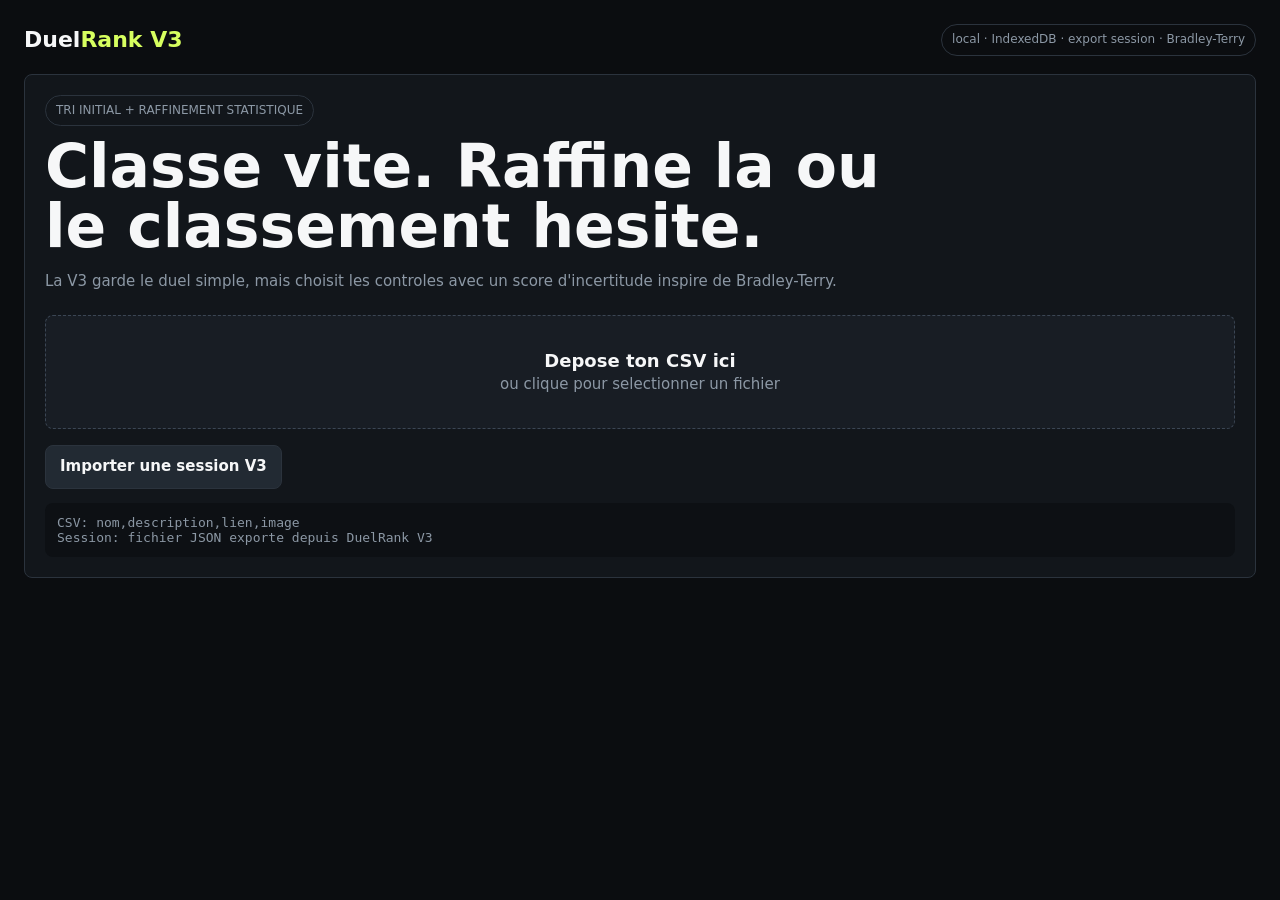
<file: duelrank-v3/index.html>
<!doctype html>
<html lang="fr">
<head>
<meta charset="utf-8">
<meta name="viewport" content="width=device-width,initial-scale=1">
<meta name="referrer" content="strict-origin-when-cross-origin">
<title>DuelRank V3</title>
<style>
:root{--bg:#0b0d10;--panel:#12161b;--panel2:#181d24;--text:#f6f7f8;--muted:#8c98a5;--line:#2b333d;--accent:#d7ff5f;--accent2:#79d7ff;--danger:#ff7575;--good:#67e39a;--r:8px}
*{box-sizing:border-box}body{margin:0;background:var(--bg);color:var(--text);font:15px/1.45 Inter,ui-sans-serif,system-ui,-apple-system,Segoe UI,sans-serif}button,input,select{font:inherit}
.shell{max-width:1440px;margin:auto;padding:24px}.top{display:flex;justify-content:space-between;align-items:center;gap:16px;margin-bottom:18px}.brand{font-size:22px;font-weight:900}.brand i{color:var(--accent);font-style:normal}.pill{border:1px solid var(--line);padding:6px 10px;border-radius:999px;color:var(--muted);font-size:12px}
.panel{background:var(--panel);border:1px solid var(--line);border-radius:var(--r);padding:20px}.hidden{display:none!important}h1{font-size:clamp(34px,5vw,60px);line-height:1;margin:10px 0 14px;max-width:900px}h2{margin:0 0 12px;font-size:20px}.lead,.muted{color:var(--muted)}
.drop{margin-top:22px;border:1.5px dashed #3b4654;border-radius:var(--r);padding:32px;text-align:center;background:var(--panel2);cursor:pointer}.drop.drag{border-color:var(--accent)}.drop strong{display:block;font-size:18px}.drop span{color:var(--muted)}
.schema{margin-top:14px;padding:12px;background:#0d1014;border-radius:var(--r);color:var(--muted);font:13px ui-monospace,Consolas,monospace;overflow:auto}.stats{display:grid;grid-template-columns:repeat(4,1fr);gap:10px;margin-top:16px}.stat{background:var(--panel2);border:1px solid var(--line);padding:14px;border-radius:var(--r)}.stat b{display:block;font-size:23px}.stat span{color:var(--muted);font-size:12px}
.actions{display:flex;gap:10px;flex-wrap:wrap;margin-top:16px}.btn{border:0;border-radius:var(--r);padding:10px 14px;font-weight:800;cursor:pointer;background:var(--accent);color:#101214}.btn.secondary{background:#222a33;color:var(--text);border:1px solid var(--line)}.btn.danger{background:transparent;color:var(--danger);border:1px solid #5b3035}.btn:disabled{opacity:.45;cursor:not-allowed}.btn.small{padding:7px 10px;font-size:12px}
.precision,.fillbox{margin-top:16px;background:var(--panel2);border:1px solid var(--line);padding:16px;border-radius:var(--r)}.precision-head{display:flex;justify-content:space-between;gap:16px}.precision input{width:100%;accent-color:var(--accent)}.scale{display:flex;justify-content:space-between;color:var(--muted);font-size:11px}.notice{margin-top:12px;color:var(--muted);font-size:13px}.field-row{display:grid;grid-template-columns:minmax(180px,320px) 1fr;gap:12px;align-items:end;margin-top:12px}.field label{display:block;color:var(--muted);font-size:12px;margin-bottom:5px}.field input{width:100%;border:1px solid var(--line);border-radius:var(--r);background:#0d1014;color:var(--text);padding:10px 11px}.fill-status{min-height:18px;color:var(--muted);font-size:12px;margin-top:10px}
.duel-page{display:grid;grid-template-columns:220px minmax(0,1fr);gap:18px;align-items:start}.live-rank{position:sticky;top:18px;max-height:calc(100vh - 36px);overflow:auto}.live-rank h2{font-size:15px}.mini-list{display:flex;flex-direction:column;gap:3px}.mini-row{display:grid;grid-template-columns:34px 1fr;gap:8px;align-items:center;border:1px solid transparent;border-radius:var(--r);padding:6px 7px;color:var(--muted);font-size:13px}.mini-row b{color:var(--text);overflow:hidden;text-overflow:ellipsis;white-space:nowrap}.mini-row.active{background:#202832;border-color:#46515e}.mini-row.focus{border-color:var(--accent);color:var(--text)}
.progress-wrap{display:grid;grid-template-columns:1fr auto;gap:12px;align-items:center;margin-bottom:12px}.progress{height:7px;background:#222831;border-radius:9px;overflow:hidden}.bar{height:100%;background:linear-gradient(90deg,var(--accent),var(--accent2));width:0}.progress-label{font-size:12px;color:var(--muted)}.phase{display:flex;gap:8px;margin-bottom:10px}.phase span{padding:6px 9px;border:1px solid var(--line);border-radius:var(--r);color:var(--muted);font-size:11px}.phase .active{color:#101214;background:var(--accent);border-color:var(--accent)}
.duel{display:grid;grid-template-columns:1fr 64px 1fr;gap:16px;align-items:stretch}.card{background:var(--panel);border:1px solid var(--line);border-radius:var(--r);overflow:hidden;cursor:pointer;min-width:0;transition:.15s}.card:hover{transform:translateY(-2px);border-color:#65717f}.media{aspect-ratio:16/9;background:#090b0d;display:flex;align-items:center;justify-content:center;overflow:hidden}.media img{width:100%;height:100%;object-fit:cover}.media iframe{width:100%;height:100%;border:0}.placeholder{font-size:52px;color:#39424e;font-weight:900}.content{padding:18px}.rank-badge{display:inline-flex;gap:6px;align-items:center;color:#111;background:var(--accent);font-weight:900;border-radius:999px;padding:4px 8px;font-size:12px;margin-bottom:10px}.content h3{font-size:27px;line-height:1.05;margin:0 0 10px}.desc{color:var(--muted);min-height:42px;white-space:pre-wrap}.link{display:inline-block;color:var(--accent2);margin-top:10px;text-decoration:none}.choose{margin-top:16px;width:100%}.vs{display:flex;align-items:center;justify-content:center;color:var(--muted);font-weight:900}.tools{display:flex;justify-content:space-between;align-items:center;margin-top:14px;color:var(--muted);font-size:12px}.kbd{border:1px solid var(--line);border-bottom-width:2px;border-radius:6px;padding:2px 6px;color:var(--text)}
.rank-layout{display:grid;grid-template-columns:minmax(0,1fr) 350px;gap:18px}.ranking{display:flex;flex-direction:column;gap:8px}.rank-row{display:grid;grid-template-columns:48px 1fr auto;align-items:center;gap:12px;background:var(--panel2);border:1px solid var(--line);border-radius:var(--r);padding:9px 12px}.rank-row.checked{border-color:#4f6a42}.rank-num{font-size:20px;font-weight:800;color:var(--muted)}.record{font-size:12px;color:var(--muted)}.side{position:sticky;top:20px;height:max-content}.file-input{display:none}
@media(max-width:940px){.shell{padding:14px}.duel-page{grid-template-columns:1fr}.live-rank{position:static;max-height:260px}.duel{grid-template-columns:1fr}.vs{height:28px}.stats{grid-template-columns:1fr 1fr}.rank-layout{grid-template-columns:1fr}.side{position:static}.content h3{font-size:22px}.tools{align-items:flex-start;flex-direction:column}.field-row{grid-template-columns:1fr}}
</style>
</head>
<body>
<div class="shell">
  <div class="top"><div class="brand">Duel<i>Rank V3</i></div><div class="pill">local · IndexedDB · export session · Bradley-Terry</div></div>

  <section id="importView" class="panel">
    <div class="pill" style="display:inline-block">TRI INITIAL + RAFFINEMENT STATISTIQUE</div>
    <h1>Classe vite. Raffine la ou le classement hesite.</h1>
    <p class="lead">La V3 garde le duel simple, mais choisit les controles avec un score d'incertitude inspire de Bradley-Terry.</p>
    <div id="drop" class="drop"><strong>Depose ton CSV ici</strong><span>ou clique pour selectionner un fichier</span><input id="file" type="file" accept=".csv,text/csv,.json,application/json" hidden></div>
    <input id="sessionFile" class="file-input" type="file" accept=".json,application/json">
    <div class="actions"><button id="importSession" class="btn secondary">Importer une session V3</button></div>
    <div class="schema">CSV: nom,description,lien,image<br>Session: fichier JSON exporte depuis DuelRank V3</div>
    <div id="importInfo" class="hidden">
      <div id="fillBox" class="fillbox hidden">
        <b>Champs optionnels incomplets</b>
        <p id="fillText" class="muted"></p>
        <div class="field-row">
          <div class="field"><label for="objectType">Type d'objet a rechercher</label><input id="objectType" value="video youtube" placeholder="video youtube, film, album, restaurant..."></div>
          <p class="muted">Exemple : avec <b>video youtube</b>, DuelRank tente de trouver la premiere video YouTube correspondant au nom de chaque ligne.</p>
        </div>
        <div class="actions"><button id="autoFill" class="btn secondary">Remplir automatiquement les champs vides</button></div>
        <div id="fillStatus" class="fill-status"></div>
      </div>
      <div class="precision"><div class="precision-head"><b>Precision souhaitee</b><b id="precisionName">Equilibree</b></div><input id="precision" type="range" min="0" max="3" value="1" step="1"><div class="scale"><span>Rapide</span><span>Equilibree</span><span>Precise</span><span>Maximale</span></div><p id="precisionText" class="muted"></p></div>
      <div class="stats"><div class="stat"><b id="itemCount">0</b><span>objets</span></div><div class="stat"><b id="initialEstimate">0</b><span>tri initial estime</span></div><div class="stat"><b id="refineEstimate">0</b><span>raffinement prevu</span></div><div class="stat"><b id="totalEstimate">0</b><span>duels estimes au total</span></div></div>
      <div class="actions"><button id="start" class="btn">Commencer</button><button id="clearImport" class="btn secondary">Changer de fichier</button></div><div id="csvWarning" class="notice"></div>
    </div>
    <div id="resumeBox" class="actions hidden"><button id="resume" class="btn secondary">Reprendre la session</button><button id="forget" class="btn danger">Supprimer la sauvegarde</button></div>
  </section>

  <section id="duelView" class="hidden">
    <div class="duel-page">
      <aside class="panel live-rank"><h2>Classement actuel</h2><div id="liveRanking" class="mini-list"></div></aside>
      <main>
        <div class="phase"><span id="phaseInitial">1 · Tri initial</span><span id="phaseRefine">2 · Raffinement BT</span></div>
        <div class="progress-wrap"><div class="progress"><div id="bar" class="bar"></div></div><div id="progressLabel" class="progress-label"></div></div>
        <div class="duel"><article id="leftCard" class="card"></article><div class="vs">VS</div><article id="rightCard" class="card"></article></div>
        <div class="tools"><span><span class="kbd">←</span> gauche · <span class="kbd">→</span> droite · <span class="kbd">U</span> annuler</span><div class="actions" style="margin:0"><button id="exportSessionDuel" class="btn small secondary">Exporter session</button><button id="undo" class="btn small secondary">Annuler</button><button id="quit" class="btn small secondary">Accueil</button></div></div>
      </main>
    </div>
  </section>

  <section id="resultView" class="hidden">
    <div class="rank-layout"><div><h2>Classement final</h2><div id="ranking" class="ranking"></div></div><aside class="panel side"><h2>Termine</h2><p id="summary" class="muted"></p><p id="quality" class="muted"></p><div class="actions"><button id="exportCurrent" class="btn">Exporter CSV</button><button id="exportSessionResult" class="btn secondary">Exporter session</button><button id="restart" class="btn secondary">Reclasser</button><button id="newList" class="btn danger">Nouvelle liste</button></div></aside></div>
  </section>
</div>

<script>
const $=s=>document.querySelector(s), DB='duelrank-v3-db', STORE='sessions', KEY='active';
let state=null, imported=[], saveTimer=null;
const profiles=[
 {name:'Rapide',ratio:0,text:'Classement complet sans duel de verification.'},
 {name:'Equilibree',ratio:.45,text:'Controle dynamique des voisins les plus incertains.'},
 {name:'Precise',ratio:1,text:'Plus de controles et de retours sur les zones serrees.'},
 {name:'Maximale',ratio:1.8,text:'Raffinement intensif, utile pour les listes longues ou hesitantes.'}
];
const aliases={nom:['nom','name','titre','title'],description:['description','desc'],lien:['lien','link','url'],image:['image','img','cover','thumbnail']};
function openDB(){return new Promise((ok,no)=>{const r=indexedDB.open(DB,1);r.onupgradeneeded=()=>r.result.createObjectStore(STORE);r.onsuccess=()=>ok(r.result);r.onerror=()=>no(r.error)})}
async function dbPut(v){try{const db=await openDB();await new Promise((ok,no)=>{const tx=db.transaction(STORE,'readwrite');tx.objectStore(STORE).put(v,KEY);tx.oncomplete=ok;tx.onerror=()=>no(tx.error)});db.close()}catch(e){console.warn('Sauvegarde IndexedDB impossible:',e)}}
async function dbGet(){try{const db=await openDB();const v=await new Promise((ok,no)=>{const r=db.transaction(STORE).objectStore(STORE).get(KEY);r.onsuccess=()=>ok(r.result);r.onerror=()=>no(r.error)});db.close();return v}catch(e){return null}}
async function dbDelete(){const db=await openDB();await new Promise((ok,no)=>{const tx=db.transaction(STORE,'readwrite');tx.objectStore(STORE).delete(KEY);tx.oncomplete=ok;tx.onerror=()=>no(tx.error)});db.close()}
function parseCSV(text){text=text.replace(/^\uFEFF/,'');const rows=[];let row=[],field='',quote=false;for(let i=0;i<text.length;i++){const c=text[i],n=text[i+1];if(quote){if(c==='"'&&n==='"'){field+='"';i++}else if(c==='"')quote=false;else field+=c}else if(c==='"')quote=true;else if(c===','){row.push(field);field=''}else if(c==='\n'){row.push(field);rows.push(row);row=[];field=''}else if(c!=='\r')field+=c}if(field||row.length){row.push(field);rows.push(row)}if(rows.length<2)throw Error('Le CSV ne contient aucune donnee.');const heads=rows[0].map(x=>x.trim().toLowerCase()),idx={};for(const[k,v]of Object.entries(aliases))idx[k]=heads.findIndex(h=>v.includes(h));if(idx.nom<0)throw Error('Colonne "nom" introuvable.');return rows.slice(1).filter(r=>r.some(x=>x.trim())).map((r,i)=>({id:i+1,nom:(r[idx.nom]||'').trim(),description:idx.description>=0?(r[idx.description]||'').trim():'',lien:idx.lien>=0?(r[idx.lien]||'').trim():'',image:idx.image>=0?(r[idx.image]||'').trim():'',wins:0,losses:0,checks:0,rating:0,duels:0,auto:{}})).filter(x=>x.nom)}
function optionalMissing(items=imported){return items.reduce((a,x)=>a+(!x.description?1:0)+(!x.lien?1:0)+(!x.image?1:0),0)}
function colorForName(name){let h=0;for(const c of name)h=(h*31+c.charCodeAt(0))>>>0;return (h%0xffffff).toString(16).padStart(6,'0')}
function objectType(){return ($('#objectType')?.value||'objet').trim()||'objet'}
function youtubeSearchUrl(query){return `https://www.youtube.com/results?search_query=${encodeURIComponent(query)}`}
function youtubeThumb(id){return `https://i.ytimg.com/vi/${encodeURIComponent(id)}/hqdefault.jpg`}
function setFillStatus(text){$('#fillStatus').textContent=text}
async function findYoutubeVideo(query){try{const r=await fetch(youtubeSearchUrl(query));if(!r.ok)return null;const html=await r.text(),m=html.match(/"videoId":"([^"]{6,})"/)||html.match(/watch\?v=([a-zA-Z0-9_-]{6,})/);return m?m[1]:null}catch{return null}}
async function autoFillItems(items=imported){const type=objectType(),isYoutube=/youtube|youtu\.?be|video/i.test(type),total=items.length;$('#autoFill').disabled=true;setFillStatus(`Recherche ${type} en cours...`);for(let i=0;i<items.length;i++){const x=items[i],query=`${x.nom} ${type}`.trim(),q=encodeURIComponent(query);setFillStatus(`Recherche ${i+1}/${total} : ${x.nom}`);if(!x.description){x.description=isYoutube?`Video YouTube recherchee pour "${x.nom}".`:`${type} recherche pour "${x.nom}".`;x.auto.description=true}if(isYoutube){let id=null;if(!x.lien||!youtubeId(x.lien))id=await findYoutubeVideo(query);if(id){if(!x.lien){x.lien=`https://www.youtube.com/watch?v=${id}`;x.auto.lien=true}if(!x.image){x.image=youtubeThumb(id);x.auto.image=true}}else if(!x.lien){x.lien=youtubeSearchUrl(query);x.auto.lien=true}}else if(!x.lien){x.lien=`https://www.google.com/search?q=${q}`;x.auto.lien=true}if(!x.image){const bg=colorForName(x.nom),fg='ffffff';x.image=`https://ui-avatars.com/api/?name=${encodeURIComponent(x.nom)}&background=${bg}&color=${fg}&size=512&bold=true`;x.auto.image=true}}$('#autoFill').disabled=false;setFillStatus(isYoutube?'Autocompletion terminee. Les videos trouvees sont integrees; les recherches bloquees restent en lien YouTube cible.':'Autocompletion terminee.');updateImportInfo()}
function worst(n){if(n<2)return 0;const k=Math.ceil(Math.log2(n));return n*k-2**k+1}
function expected(n){function r(x){if(x<2)return 0;const a=Math.floor(x/2),b=x-a;return r(a)+r(b)+a+b-a/(b+1)-b/(a+1)}return Math.round(r(n))}
function refineBudget(n,p){return Math.round(Math.max(0,n-1)*profiles[p].ratio)}
function buildSort(items){const jobs=[];function build(arr){if(arr.length<=1)return{items:arr.map(x=>x.id)};const m=Math.floor(arr.length/2),j={left:build(arr.slice(0,m)),right:build(arr.slice(m)),a:null,b:null,out:[],ia:0,ib:0,result:null};jobs.push(j);return{job:jobs.length-1}}return{jobs,root:build(items)}}
function nodeResult(node){if(node.items)return node.items;const j=state.jobs[node.job];return j.result}
function nextSortPair(){for(let k=0;k<state.jobs.length;k++){const j=state.jobs[k];if(j.result)continue;const a=nodeResult(j.left),b=nodeResult(j.right);if(a&&b){if(!j.a){j.a=a;j.b=b}if(j.ia>=j.a.length){j.result=j.out.concat(j.b.slice(j.ib));return nextSortPair()}if(j.ib>=j.b.length){j.result=j.out.concat(j.a.slice(j.ia));return nextSortPair()}return{left:j.a[j.ia],right:j.b[j.ib],job:k,kind:'initial'}}}return null}
function item(id){return state.items.find(x=>x.id===id)}
function btProb(a,b){return 1/(1+Math.exp(-(a.rating-b.rating)))}
function pairKey(a,b){return a<b?`${a}:${b}`:`${b}:${a}`}
function compareCount(a,b){return state.comparisons[pairKey(a,b)]||0}
function currentOrder(){if(!state)return imported.map(x=>x.id);if(state.phase==='done'&&state.result)return state.result.slice();if(state.ranking)return state.ranking.slice();const root=nodeResult(state.root);if(root)return root.slice();return state.items.slice().sort((a,b)=>b.rating-a.rating||a.id-b.id).map(x=>x.id)}
function rankMap(){const m=new Map();currentOrder().forEach((id,i)=>m.set(id,i+1));return m}
function startRefine(){state.phase='refine';state.ranking=nodeResult(state.root).slice();state.refineDone=0}
function nextRefinePair(){if(state.refineDone>=state.refineBudget)return null;const rank=currentOrder(),candidates=[];for(let i=0;i<rank.length;i++){for(const gap of [1,2]){if(i+gap>=rank.length)continue;const a=item(rank[i]),b=item(rank[i+gap]),p=btProb(a,b),seen=compareCount(a.id,b.id),neighbor=gap===1?1:.72,info=p*(1-p)*neighbor/(1+seen*.75);candidates.push({left:a.id,right:b.id,score:info,gap})}}candidates.sort((a,b)=>b.score-a.score||a.gap-b.gap);return candidates[0]?{...candidates[0],kind:'refine'}:null}
function currentPair(){if(state.phase==='initial'){const p=nextSortPair();if(p)return p;startRefine()}if(state.phase==='refine')return nextRefinePair();return null}
function reorderRanking(){state.ranking=state.items.slice().sort((a,b)=>b.rating-a.rating||a.id-b.id).map(x=>x.id)}
function updateRatings(win,lose){const p=btProb(win,lose),k=0.55/(1+Math.max(0,Math.min(win.duels,lose.duels)-4)*.04);win.rating+=k*(1-p);lose.rating-=k*(1-p)}
function safeUrl(url){try{const u=new URL(url);return ['http:','https:'].includes(u.protocol)?u.href:''}catch{return''}}
function youtubeId(url){try{const u=new URL(url);if(u.hostname==='youtu.be')return u.pathname.split('/')[1];if(u.hostname.endsWith('youtube.com')){if(u.pathname.startsWith('/shorts/')||u.pathname.startsWith('/embed/'))return u.pathname.split('/')[2];return u.searchParams.get('v')}}catch{}return null}
function esc(s){return String(s).replace(/[&<>"']/g,c=>({'&':'&amp;','<':'&lt;','>':'&gt;','"':'&quot;',"'":'&#39;'}[c]))}
function media(x){const y=youtubeId(x.lien);if(y)return`<iframe src="https://www.youtube-nocookie.com/embed/${encodeURIComponent(y)}?rel=0" title="${esc(x.nom)}" allow="accelerometer; autoplay; encrypted-media; gyroscope; picture-in-picture" allowfullscreen></iframe>`;const im=safeUrl(x.image);return im?`<img src="${esc(im)}" alt="">`:`<div class="placeholder">${esc(x.nom[0]?.toUpperCase()||'?')}</div>`}
function card(x,side,rank){const l=safeUrl(x.lien),y=youtubeId(x.lien);return`<div class="media">${media(x)}</div><div class="content"><div class="rank-badge">#${rank||'?'} actuel</div><h3>${esc(x.nom)}</h3><div class="desc">${esc(x.description||'Aucune description')}</div>${l&&!y?`<a class="link" href="${esc(l)}" target="_blank" rel="noopener noreferrer">Ouvrir le lien</a>`:''}<button class="btn choose">${side==='left'?'← Choisir':'Choisir →'}</button></div>`}
function snapshot(){return{phase:state.phase,jobs:structuredClone(state.jobs),ranking:state.ranking?state.ranking.slice():null,result:state.result?state.result.slice():null,refineDone:state.refineDone,items:structuredClone(state.items),duels:state.duels,comparisons:{...state.comparisons}}}
function restore(s){Object.assign(state,s)}
function persistableState(){return{...state,history:[]}}
function save(){clearTimeout(saveTimer);saveTimer=setTimeout(()=>dbPut(persistableState()),120)}
function renderLive(focus=[]){const f=new Set(focus);$('#liveRanking').innerHTML=currentOrder().map((id,i)=>`<div class="mini-row ${f.has(id)?'focus':''}"><span>#${i+1}</span><b>${esc(item(id).nom)}</b></div>`).join('')}
function renderDuel(){const p=currentPair();if(!p){finish();return}const ranks=rankMap();$('#leftCard').innerHTML=card(item(p.left),'left',ranks.get(p.left));$('#rightCard').innerHTML=card(item(p.right),'right',ranks.get(p.right));renderLive([p.left,p.right]);const done=state.duels,total=state.initialEstimate+state.refineBudget,pct=Math.min(99,Math.round(done/Math.max(1,total)*100));$('#bar').style.width=pct+'%';$('#progressLabel').textContent=`${done} duels · environ ${Math.max(0,total-done)} restants`;$('#phaseInitial').classList.toggle('active',state.phase==='initial');$('#phaseRefine').classList.toggle('active',state.phase==='refine');$('#undo').disabled=!state.history.length;save()}
function choose(side){const p=currentPair();if(!p)return;state.history.push(snapshot());if(state.history.length>20)state.history.shift();const win=item(side==='left'?p.left:p.right),lose=item(side==='left'?p.right:p.left);win.wins++;lose.losses++;win.duels++;lose.duels++;state.duels++;state.comparisons[pairKey(win.id,lose.id)]=compareCount(win.id,lose.id)+1;updateRatings(win,lose);if(p.kind==='initial'){const j=state.jobs[p.job];j.out.push(win.id);if(side==='left')j.ia++;else j.ib++}else{win.checks++;lose.checks++;state.refineDone++;reorderRanking()}renderDuel()}
function undo(){if(!state.history.length)return;restore(state.history.pop());show('duelView');renderDuel()}
function finish(){state.phase='done';state.result=currentOrder();save();show('resultView');$('#summary').textContent=`${state.duels} duels pour ${state.items.length} objets : ${state.initialEstimate} estimes pour le tri initial et ${state.refineDone||0}/${state.refineBudget} duels de raffinement effectues.`;$('#quality').textContent=state.refineBudget?`Mode ${profiles[state.precision].name}. Le raffinement a privilegie les confrontations avec probabilite proche de 50/50.`:'Mode Rapide : ordre issu du tri initial uniquement.';renderResult()}
function renderResult(){const ids=state.result||currentOrder();$('#ranking').innerHTML=ids.map((id,i)=>{const x=item(id);return`<div class="rank-row ${x.checks?'checked':''}"><div class="rank-num">${i+1}</div><div><b>${esc(x.nom)}</b><div class="record">${esc(x.description)}</div></div><div class="record">${x.wins} V · ${x.losses} D · score ${x.rating.toFixed(2)}</div></div>`}).join('')}
function show(id){['importView','duelView','resultView'].forEach(x=>$('#'+x).classList.toggle('hidden',x!==id))}
function updateEstimate(){const n=imported.length,p=+$('#precision').value,ini=expected(n),ref=refineBudget(n,p);$('#precisionName').textContent=profiles[p].name;$('#precisionText').textContent=profiles[p].text;$('#initialEstimate').textContent='≈ '+ini;$('#refineEstimate').textContent='≈ '+ref;$('#totalEstimate').textContent='≈ '+(ini+ref)}
function updateImportInfo(){const missing=optionalMissing();$('#itemCount').textContent=imported.length;$('#csvWarning').textContent=`Pire cas du tri initial : ${worst(imported.length)} duels. La V3 ajoute un raffinement statistique choisi dynamiquement.`;$('#fillBox').classList.toggle('hidden',missing===0);$('#fillText').textContent=missing?`${missing} champs description/lien/image sont vides. DuelRank peut les completer avec une description locale, un lien de recherche et une image avatar.`:'';$('#importInfo').classList.remove('hidden');updateEstimate()}
function loadFile(file){const r=new FileReader();r.onload=()=>{try{if(file.name.toLowerCase().endsWith('.json')){loadSessionText(r.result);return}imported=parseCSV(r.result);if(imported.length<2)throw Error('Il faut au moins 2 objets.');updateImportInfo()}catch(e){alert(e.message)}};r.readAsText(file,'UTF-8')}
function start(){const p=+$('#precision').value,b=buildSort(imported);state={version:3,items:structuredClone(imported),jobs:b.jobs,root:b.root,phase:'initial',precision:p,initialEstimate:expected(imported.length),refineBudget:refineBudget(imported.length,p),refineDone:0,ranking:null,result:null,duels:0,comparisons:{},history:[]};show('duelView');renderDuel()}
function exportBlob(name,type,text){const blob=new Blob([text],{type}),a=document.createElement('a');a.href=URL.createObjectURL(blob);a.download=name;a.click();setTimeout(()=>URL.revokeObjectURL(a.href),1000)}
function exportCSV(){if(!state)return;const ids=currentOrder(),q=v=>'"'+String(v??'').replaceAll('"','""')+'"',rows=[['rang','nom','description','lien','image','victoires','defaites','verifications','score'],...ids.map((id,i)=>{const x=item(id);return[i+1,x.nom,x.description,x.lien,x.image,x.wins,x.losses,x.checks,x.rating.toFixed(4)]})];exportBlob('classement-duelrank-v3.csv','text/csv;charset=utf-8','\uFEFF'+rows.map(r=>r.map(q).join(',')).join('\r\n'))}
function exportSession(){if(!state)return;const data={app:'DuelRank',version:3,exportedAt:new Date().toISOString(),state:persistableState()};exportBlob('session-duelrank-v3.json','application/json;charset=utf-8',JSON.stringify(data,null,2))}
function loadSessionText(text){const data=JSON.parse(text),s=data.state||data;if((data.version!==3&&s.version!==3)||!s.items||!s.jobs)throw Error('Session DuelRank V3 invalide.');state={...s,history:[],comparisons:s.comparisons||{}};for(const x of state.items){x.rating??=0;x.duels??=(x.wins||0)+(x.losses||0);x.checks??=0;x.auto??={}};dbPut(persistableState());if(state.phase==='done')finish();else{show('duelView');renderDuel()}}
$('#drop').onclick=()=>$('#file').click();$('#file').onchange=e=>e.target.files[0]&&loadFile(e.target.files[0]);['dragenter','dragover'].forEach(ev=>$('#drop').addEventListener(ev,e=>{e.preventDefault();$('#drop').classList.add('drag')}));['dragleave','drop'].forEach(ev=>$('#drop').addEventListener(ev,e=>{e.preventDefault();$('#drop').classList.remove('drag')}));$('#drop').addEventListener('drop',e=>e.dataTransfer.files[0]&&loadFile(e.dataTransfer.files[0]));
$('#precision').oninput=updateEstimate;$('#autoFill').onclick=()=>autoFillItems();$('#start').onclick=start;$('#clearImport').onclick=()=>{$('#importInfo').classList.add('hidden');$('#file').value='';imported=[]};$('#importSession').onclick=()=>$('#sessionFile').click();$('#sessionFile').onchange=e=>e.target.files[0]&&loadFile(e.target.files[0]);
$('#leftCard').onclick=e=>{if(!e.target.closest('a,iframe'))choose('left')};$('#rightCard').onclick=e=>{if(!e.target.closest('a,iframe'))choose('right')};$('#undo').onclick=undo;$('#quit').onclick=()=>show('importView');$('#exportCurrent').onclick=exportCSV;$('#exportSessionDuel').onclick=exportSession;$('#exportSessionResult').onclick=exportSession;$('#restart').onclick=()=>{imported=state.items.map(({id,nom,description,lien,image})=>({id,nom,description,lien,image,wins:0,losses:0,checks:0,rating:0,duels:0,auto:{}}));start()};$('#newList').onclick=async()=>{await dbDelete();state=null;imported=[];$('#importInfo').classList.add('hidden');$('#resumeBox').classList.add('hidden');show('importView')};$('#resume').onclick=async()=>{state=await dbGet();if(!state)return;state.history=[];if(state.phase==='done')finish();else{show('duelView');renderDuel()}};$('#forget').onclick=async()=>{await dbDelete();$('#resumeBox').classList.add('hidden')};document.addEventListener('keydown',e=>{if($('#duelView').classList.contains('hidden'))return;if(e.key==='ArrowLeft')choose('left');else if(e.key==='ArrowRight')choose('right');else if(e.key.toLowerCase()==='u')undo()});
(async()=>{if(await dbGet())$('#resumeBox').classList.remove('hidden')})();
</script>
</body>
</html>
</file>
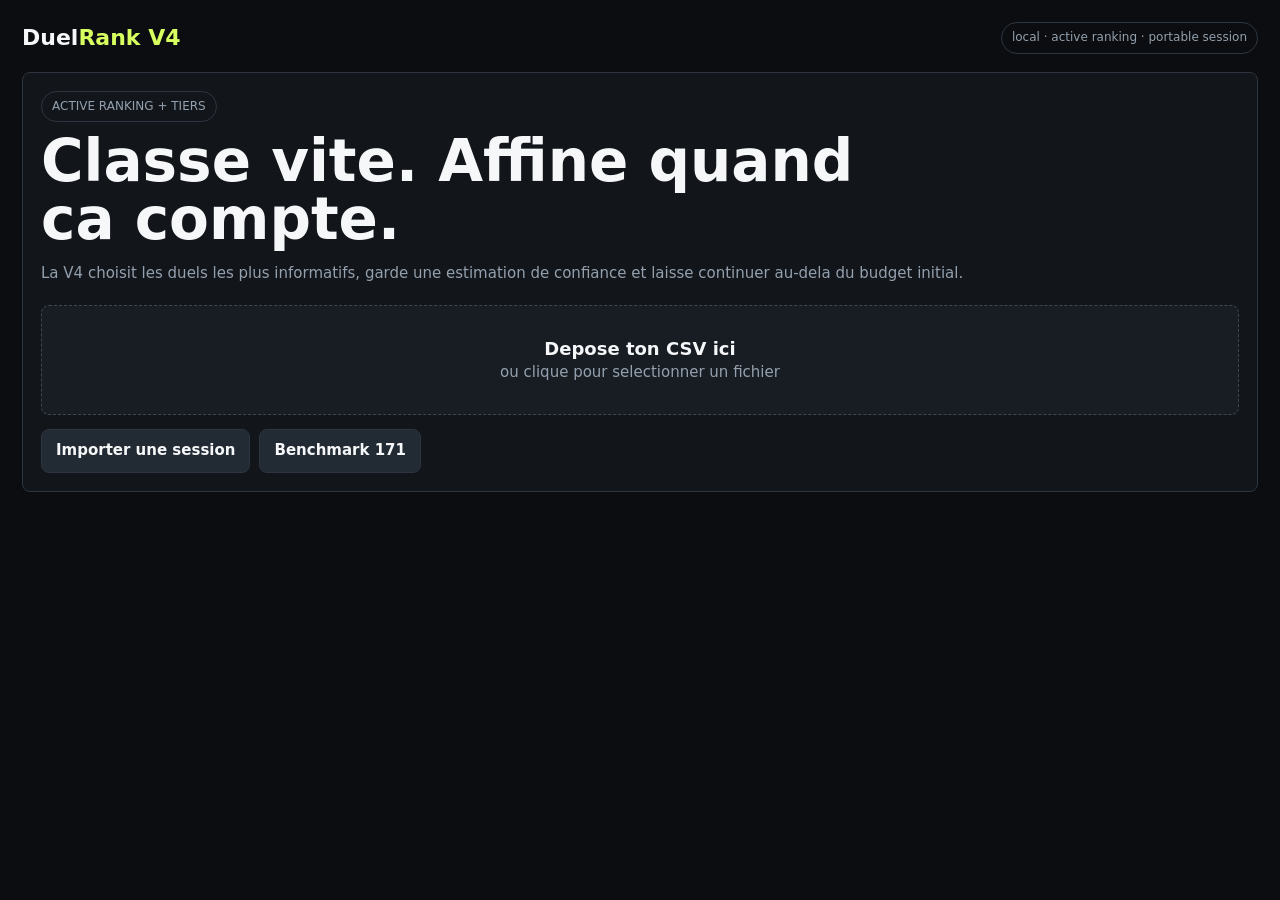
<file: duelrank-v4/index.html>
<!doctype html>
<html lang="fr">
<head>
  <meta charset="utf-8">
  <meta name="viewport" content="width=device-width,initial-scale=1">
  <meta name="referrer" content="strict-origin-when-cross-origin">
  <title>DuelRank V4</title>
  <link rel="stylesheet" href="./styles.css">
</head>
<body>
<div class="shell">
  <header class="top">
    <div class="brand">Duel<i>Rank V4</i></div>
    <div id="saveStatus" class="pill">local · active ranking · portable session</div>
  </header>

  <section id="importView" class="panel">
    <div class="pill inline">ACTIVE RANKING + TIERS</div>
    <h1>Classe vite. Affine quand ca compte.</h1>
    <p class="lead">La V4 choisit les duels les plus informatifs, garde une estimation de confiance et laisse continuer au-dela du budget initial.</p>

    <div id="drop" class="drop">
      <strong>Depose ton CSV ici</strong>
      <span>ou clique pour selectionner un fichier</span>
      <input id="file" type="file" accept=".csv,text/csv,.json,application/json" hidden>
    </div>
    <input id="sessionFile" class="file-input" type="file" accept=".json,application/json">
    <div class="actions">
      <button id="importSession" class="btn secondary">Importer une session</button>
      <button id="benchmark" class="btn secondary">Benchmark 171</button>
      <button id="resume" class="btn secondary hidden">Reprendre la sauvegarde</button>
      <button id="forget" class="btn danger hidden">Supprimer la sauvegarde</button>
    </div>

    <div id="importInfo" class="hidden">
      <div class="grid two">
        <section class="box">
          <h2>Assistant CSV</h2>
          <p class="muted">Verifie les colonnes detectees avant de lancer.</p>
          <div id="mapping" class="mapping"></div>
          <div id="preview" class="preview"></div>
        </section>
        <section class="box">
          <h2>Validation</h2>
          <div id="validation" class="checks"></div>
        </section>
      </div>

      <div id="fillBox" class="box hidden">
        <h2>Autocompletion</h2>
        <div class="grid four">
          <label>Type
            <select id="objectPreset">
              <option value="youtube">Video YouTube</option>
              <option value="movie">Film</option>
              <option value="album">Album</option>
              <option value="game">Jeu video</option>
              <option value="restaurant">Restaurant</option>
              <option value="article">Article</option>
              <option value="product">Produit</option>
              <option value="custom">Personnalise</option>
            </select>
          </label>
          <label>Recherche
            <input id="objectType" value="video youtube" placeholder="video youtube, film, album...">
          </label>
          <label>Cle YouTube API
            <input id="youtubeKey" placeholder="Optionnel">
          </label>
          <label>Region
            <input id="searchRegion" value="FR" maxlength="2">
          </label>
        </div>
        <div class="actions">
          <button id="autoFill" class="btn secondary">Remplir automatiquement</button>
          <button id="reviewCandidates" class="btn secondary">Revoir les candidats</button>
        </div>
        <div id="autoSummary" class="notice"></div>
        <div id="autoPreview" class="auto-preview"></div>
        <div id="candidatePanel" class="candidate-panel hidden"></div>
        <div id="fillStatus" class="notice"></div>
      </div>

      <div class="grid three">
        <section class="box">
          <h2>Objectif</h2>
          <label>Mode de ranking
            <select id="objective">
              <option value="global">Classement global approximatif</option>
              <option value="top">Top fiable</option>
              <option value="tiers">Tiers fiables</option>
              <option value="complete">Classement complet plus precis</option>
            </select>
          </label>
          <label>Critere d'arret
            <select id="stopMode">
              <option value="budget">Budget seulement</option>
              <option value="tiers">Tiers stables</option>
              <option value="top">Top stable</option>
              <option value="confidence">Confiance globale</option>
            </select>
          </label>
        </section>
        <section class="box">
          <h2>Budget</h2>
          <label>Comparaisons max
            <input id="comparisonBudget" type="number" min="20" max="10000" value="500">
          </label>
          <label>Calibration par objet
            <input id="calibrationTarget" type="number" min="0" max="5" value="1">
          </label>
        </section>
        <section class="box">
          <h2>Anti-repetition</h2>
          <label>Apparitions max
            <input id="repeatMax" type="number" min="1" max="10" value="3">
          </label>
          <label>Fenetre de duels
            <input id="repeatWindow" type="number" min="2" max="50" value="10">
          </label>
        </section>
      </div>

      <div class="box">
        <h2>Tiers</h2>
        <textarea id="tierInput" class="tier-area">S
A
B
C
D</textarea>
      </div>

      <div class="stats">
        <div class="stat"><b id="itemCount">0</b><span>objets</span></div>
        <div class="stat"><b id="budgetEstimate">0</b><span>budget</span></div>
        <div class="stat"><b id="exactEstimate">0</b><span>tri exact estime</span></div>
        <div class="stat"><b id="qualityEstimate">-</b><span>objectif</span></div>
      </div>
      <div class="actions">
        <button id="start" class="btn">Commencer</button>
        <button id="clearImport" class="btn secondary">Changer de fichier</button>
      </div>
    </div>
  </section>

  <section id="duelView" class="hidden">
    <div class="duel-page">
      <aside class="panel live-rank">
        <h2>Classement actuel</h2>
        <div class="tabs">
          <button id="rankModeList" class="active">Liste</button>
          <button id="rankModeTiers">Tiers</button>
          <button id="rankModeDebug">Debug</button>
        </div>
        <div id="dashboard" class="dashboard"></div>
        <div id="liveRanking" class="mini-list"></div>
      </aside>

      <main>
        <div class="progress-wrap">
          <div class="progress"><div id="bar" class="bar"></div></div>
          <div id="progressLabel" class="progress-label"></div>
        </div>
        <div id="pairReason" class="notice"></div>
        <div class="duel">
          <article id="leftCard" class="card"></article>
          <div class="vs">VS</div>
          <article id="rightCard" class="card"></article>
        </div>
        <div class="actions duel-actions">
          <button id="tie" class="btn secondary">Egalite</button>
          <button id="compactMode" class="btn secondary">Compact</button>
          <button id="zoomMedia" class="btn secondary">Zoom media</button>
          <input id="liveBudget" type="number" min="20" max="10000" step="10">
          <button id="extend50" class="btn small secondary">+50</button>
          <button id="extend100" class="btn small secondary">+100</button>
          <button id="extend250" class="btn small secondary">+250</button>
          <button id="exportSessionDuel" class="btn small secondary">Exporter session</button>
          <button id="undo" class="btn small secondary">Annuler</button>
          <button id="quit" class="btn small secondary">Accueil</button>
        </div>
        <section class="box history-box">
          <h2>Historique</h2>
          <div id="historyList" class="history"></div>
        </section>
      </main>
    </div>
  </section>

  <section id="resultView" class="hidden">
    <div class="rank-layout">
      <main>
        <h2>Classement</h2>
        <div id="ranking" class="ranking"></div>
      </main>
      <aside class="panel side">
        <h2>Resultat</h2>
        <p id="summary" class="muted"></p>
        <p id="quality" class="muted"></p>
        <label>Nouveau budget
          <input id="resultBudget" type="number" min="20" max="10000" step="10">
        </label>
        <div class="actions">
          <button id="continueRanking" class="btn">Continuer</button>
          <button id="exportCurrent" class="btn secondary">CSV complet</button>
          <button id="exportTiers" class="btn secondary">Tier list</button>
          <button id="exportMarkdown" class="btn secondary">Markdown</button>
          <button id="exportHtml" class="btn secondary">HTML</button>
          <button id="saveSessionFile" class="btn secondary">Sauver fichier</button>
          <button id="exportSessionResult" class="btn secondary">Exporter session</button>
          <button id="restart" class="btn secondary">Reclasser</button>
          <button id="newList" class="btn danger">Nouvelle liste</button>
        </div>
      </aside>
    </div>
  </section>
</div>

<dialog id="mediaDialog">
  <button id="closeDialog" class="btn secondary">Fermer</button>
  <div id="dialogMedia"></div>
</dialog>

<script type="module" src="./src/app.js"></script>
</body>
</html>
</file>
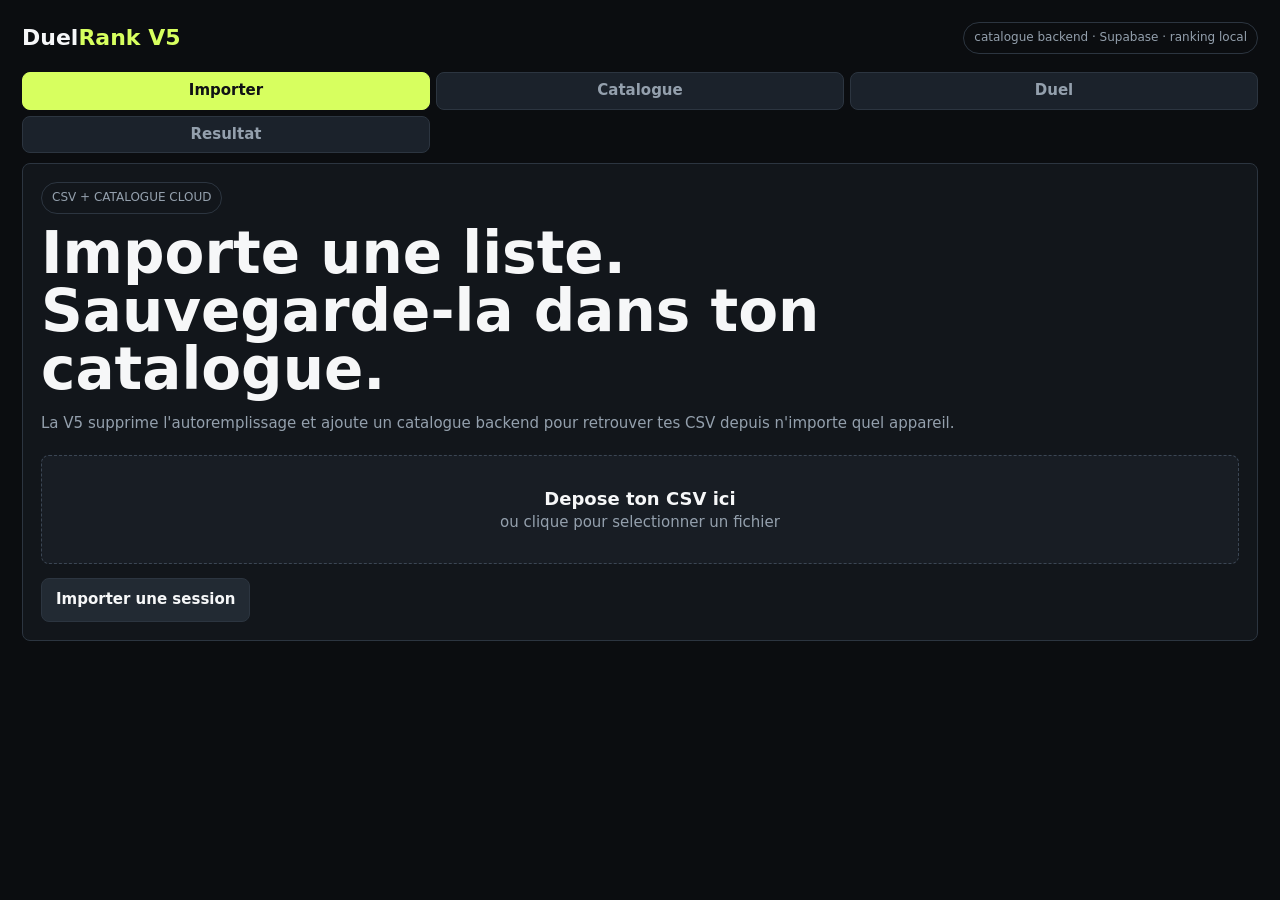
<file: duelrank-v5/index.html>
<!doctype html>
<html lang="fr">
<head>
  <meta charset="utf-8">
  <meta name="viewport" content="width=device-width,initial-scale=1">
  <meta name="referrer" content="strict-origin-when-cross-origin">
  <title>DuelRank V5</title>
  <link rel="stylesheet" href="./styles.css">
</head>
<body>
<div class="shell">
  <header class="top">
    <div class="brand">Duel<i>Rank V5</i></div>
    <div id="saveStatus" class="pill">catalogue backend · Supabase · ranking local</div>
  </header>

  <nav class="tabs main-tabs">
    <button id="tabImport" class="active">Importer</button>
    <button id="tabCatalog">Catalogue</button>
    <button id="tabDuel">Duel</button>
    <button id="tabResult">Resultat</button>
  </nav>

  <section id="importView" class="panel">
    <div class="pill inline">CSV + CATALOGUE CLOUD</div>
    <h1>Importe une liste. Sauvegarde-la dans ton catalogue.</h1>
    <p class="lead">La V5 supprime l'autoremplissage et ajoute un catalogue backend pour retrouver tes CSV depuis n'importe quel appareil.</p>

    <div id="drop" class="drop">
      <strong>Depose ton CSV ici</strong>
      <span>ou clique pour selectionner un fichier</span>
      <input id="file" type="file" accept=".csv,text/csv,.json,application/json" hidden>
    </div>
    <input id="sessionFile" class="file-input" type="file" accept=".json,application/json">
    <div class="actions">
      <button id="importSession" class="btn secondary">Importer une session</button>
      <button id="resume" class="btn secondary hidden">Reprendre la sauvegarde</button>
      <button id="forget" class="btn danger hidden">Supprimer la sauvegarde</button>
    </div>

    <div id="importInfo" class="hidden">
      <div class="grid two">
        <section class="box">
          <h2>Assistant CSV</h2>
          <p class="muted">Verifie les colonnes detectees avant de lancer ou sauvegarder.</p>
          <div id="mapping" class="mapping"></div>
          <div id="preview" class="preview"></div>
        </section>
        <section class="box">
          <h2>Validation</h2>
          <div id="validation" class="checks"></div>
        </section>
      </div>

      <div class="grid three">
        <section class="box">
          <h2>Objectif</h2>
          <label>Mode de ranking
            <select id="objective">
              <option value="global">Classement global approximatif</option>
              <option value="top">Top fiable</option>
              <option value="tiers">Tiers fiables</option>
              <option value="complete">Classement complet plus precis</option>
            </select>
          </label>
          <label>Critere d'arret
            <select id="stopMode">
              <option value="budget">Budget seulement</option>
              <option value="tiers">Tiers stables</option>
              <option value="top">Top stable</option>
              <option value="confidence">Confiance globale</option>
            </select>
          </label>
        </section>
        <section class="box">
          <h2>Budget</h2>
          <label>Comparaisons max
            <input id="comparisonBudget" type="number" min="20" max="10000" value="500">
          </label>
          <label>Calibration par objet
            <input id="calibrationTarget" type="number" min="0" max="5" value="1">
          </label>
        </section>
        <section class="box">
          <h2>Anti-repetition</h2>
          <label>Apparitions max
            <input id="repeatMax" type="number" min="1" max="10" value="3">
          </label>
          <label>Fenetre de duels
            <input id="repeatWindow" type="number" min="2" max="50" value="10">
          </label>
        </section>
      </div>

      <div class="box">
        <h2>Tiers</h2>
        <textarea id="tierInput" class="tier-area">S
A
B
C
D</textarea>
      </div>

      <div class="stats">
        <div class="stat"><b id="itemCount">0</b><span>objets</span></div>
        <div class="stat"><b id="budgetEstimate">0</b><span>budget</span></div>
        <div class="stat"><b id="exactEstimate">0</b><span>tri exact estime</span></div>
        <div class="stat"><b id="qualityEstimate">-</b><span>objectif</span></div>
      </div>
      <div class="actions">
        <button id="start" class="btn">Commencer</button>
        <button id="saveCatalog" class="btn secondary">Enregistrer au catalogue</button>
        <button id="benchmark" class="btn secondary">Benchmark 171</button>
        <button id="clearImport" class="btn secondary">Changer de fichier</button>
      </div>
    </div>
  </section>

  <section id="catalogView" class="panel hidden">
    <div class="pill inline">CATALOGUE BACKEND</div>
    <h1>Catalogue</h1>
    <p class="lead">Connecte Supabase, identifie-toi, puis sauvegarde et recharge tes CSV depuis le backend.</p>

    <div class="grid two">
      <section class="box">
        <h2>Backend</h2>
        <label>Supabase URL
          <input id="supabaseUrl" placeholder="https://xxxx.supabase.co">
        </label>
        <label>Anon public key
          <input id="supabaseAnonKey" placeholder="eyJhbGciOi...">
        </label>
        <div class="actions">
          <button id="saveBackendConfig" class="btn secondary">Enregistrer config</button>
          <button id="clearBackendConfig" class="btn danger">Oublier config</button>
        </div>
        <p id="backendStatus" class="notice"></p>
      </section>

      <section class="box">
        <h2>Compte</h2>
        <label>Email
          <input id="authEmail" type="email" placeholder="toi@example.com">
        </label>
        <div class="actions">
          <button id="signIn" class="btn">Recevoir un lien de connexion</button>
          <button id="signOut" class="btn secondary">Se deconnecter</button>
        </div>
        <p id="authStatus" class="notice"></p>
      </section>
    </div>

    <section class="box">
      <div class="catalog-head">
        <h2>Listes sauvegardees</h2>
        <div class="actions no-margin">
          <input id="catalogSearch" placeholder="Rechercher...">
          <button id="refreshCatalog" class="btn secondary">Rafraichir</button>
        </div>
      </div>
      <div id="catalogList" class="catalog-list"></div>
    </section>
  </section>

  <section id="duelView" class="hidden">
    <div class="duel-page">
      <aside class="panel live-rank">
        <h2>Classement actuel</h2>
        <div class="tabs">
          <button id="rankModeList" class="active">Liste</button>
          <button id="rankModeTiers">Tiers</button>
          <button id="rankModeDebug">Debug</button>
        </div>
        <div id="dashboard" class="dashboard"></div>
        <div id="liveRanking" class="mini-list"></div>
      </aside>

      <main>
        <div class="progress-wrap">
          <div class="progress"><div id="bar" class="bar"></div></div>
          <div id="progressLabel" class="progress-label"></div>
        </div>
        <div id="pairReason" class="notice"></div>
        <div class="duel">
          <article id="leftCard" class="card"></article>
          <div class="vs">VS</div>
          <article id="rightCard" class="card"></article>
        </div>
        <div class="actions duel-actions">
          <button id="tie" class="btn secondary">Egalite</button>
          <button id="compactMode" class="btn secondary">Compact</button>
          <button id="zoomMedia" class="btn secondary">Zoom media</button>
          <input id="liveBudget" type="number" min="20" max="10000" step="10">
          <button id="extend50" class="btn small secondary">+50</button>
          <button id="extend100" class="btn small secondary">+100</button>
          <button id="extend250" class="btn small secondary">+250</button>
          <button id="exportSessionDuel" class="btn small secondary">Exporter session</button>
          <button id="undo" class="btn small secondary">Annuler</button>
          <button id="quit" class="btn small secondary">Accueil</button>
        </div>
        <section class="box history-box">
          <h2>Historique</h2>
          <div id="historyList" class="history"></div>
        </section>
      </main>
    </div>
  </section>

  <section id="resultView" class="hidden">
    <div class="rank-layout">
      <main>
        <h2>Classement</h2>
        <div id="ranking" class="ranking"></div>
      </main>
      <aside class="panel side">
        <h2>Resultat</h2>
        <p id="summary" class="muted"></p>
        <p id="quality" class="muted"></p>
        <label>Nouveau budget
          <input id="resultBudget" type="number" min="20" max="10000" step="10">
        </label>
        <div class="actions">
          <button id="continueRanking" class="btn">Continuer</button>
          <button id="exportCurrent" class="btn secondary">CSV complet</button>
          <button id="exportTiers" class="btn secondary">Tier list</button>
          <button id="exportMarkdown" class="btn secondary">Markdown</button>
          <button id="exportHtml" class="btn secondary">HTML</button>
          <button id="saveSessionFile" class="btn secondary">Sauver fichier</button>
          <button id="exportSessionResult" class="btn secondary">Exporter session</button>
          <button id="restart" class="btn secondary">Reclasser</button>
          <button id="newList" class="btn danger">Nouvelle liste</button>
        </div>
      </aside>
    </div>
  </section>
</div>

<dialog id="mediaDialog">
  <button id="closeDialog" class="btn secondary">Fermer</button>
  <div id="dialogMedia"></div>
</dialog>

<div id="confettiLayer" class="confetti-layer hidden" aria-hidden="true"></div>

<script type="module" src="./src/app.js"></script>
</body>
</html>
</file>
<file: duelrank-v4/styles.css>
:root{--bg:#0b0d10;--panel:#12161b;--panel2:#181d24;--text:#f6f7f8;--muted:#94a0ad;--line:#2c3540;--accent:#d7ff5f;--accent2:#79d7ff;--danger:#ff7575;--good:#67e39a;--warn:#ffc65c;--r:8px}
*{box-sizing:border-box}body{margin:0;background:var(--bg);color:var(--text);font:15px/1.45 Inter,ui-sans-serif,system-ui,-apple-system,Segoe UI,sans-serif}button,input,select,textarea{font:inherit}button{user-select:none}
.shell{max-width:1480px;margin:auto;padding:22px}.top{display:flex;justify-content:space-between;align-items:center;gap:16px;margin-bottom:18px}.brand{font-size:22px;font-weight:900}.brand i{color:var(--accent);font-style:normal}.pill{border:1px solid var(--line);padding:6px 10px;border-radius:999px;color:var(--muted);font-size:12px}.inline{display:inline-block}
.panel,.box{background:var(--panel);border:1px solid var(--line);border-radius:var(--r);padding:18px}.box{background:var(--panel2);margin-top:14px}.hidden{display:none!important}h1{font-size:clamp(34px,5vw,58px);line-height:1;margin:10px 0 14px;max-width:900px}h2{font-size:18px;margin:0 0 12px}.lead,.muted,.notice{color:var(--muted)}.notice{font-size:13px;margin:8px 0}
.drop{margin-top:20px;border:1.5px dashed #3b4654;border-radius:var(--r);padding:30px;text-align:center;background:var(--panel2);cursor:pointer}.drop.drag{border-color:var(--accent)}.drop strong{display:block;font-size:18px}.drop span{color:var(--muted)}
.actions{display:flex;gap:9px;flex-wrap:wrap;align-items:center;margin-top:14px}.btn{border:0;border-radius:var(--r);padding:10px 14px;font-weight:800;cursor:pointer;background:var(--accent);color:#101214}.btn.secondary{background:#222a33;color:var(--text);border:1px solid var(--line)}.btn.danger{background:transparent;color:var(--danger);border:1px solid #5b3035}.btn.small{padding:7px 10px;font-size:12px}.btn:disabled{opacity:.45;cursor:not-allowed}
label{display:flex;flex-direction:column;gap:5px;color:var(--muted);font-size:12px}input,select,textarea{width:100%;border:1px solid var(--line);border-radius:var(--r);background:#0d1014;color:var(--text);padding:10px 11px}textarea{resize:vertical}.file-input{display:none}.tier-area{min-height:92px}
.grid{display:grid;gap:14px}.grid.two{grid-template-columns:1.1fr .9fr}.grid.three{grid-template-columns:repeat(3,1fr)}.grid.four{grid-template-columns:repeat(4,1fr)}
.stats{display:grid;grid-template-columns:repeat(4,1fr);gap:10px;margin-top:14px}.stat{background:var(--panel2);border:1px solid var(--line);padding:14px;border-radius:var(--r)}.stat b{display:block;font-size:23px}.stat span{color:var(--muted);font-size:12px}
.mapping{display:grid;grid-template-columns:repeat(4,1fr);gap:8px}.preview{margin-top:12px;overflow:auto;border:1px solid var(--line);border-radius:var(--r)}.preview table{width:100%;border-collapse:collapse;font-size:12px}.preview th,.preview td{border-bottom:1px solid var(--line);padding:7px 8px;text-align:left;white-space:nowrap}.checks{display:flex;flex-direction:column;gap:7px}.check{border:1px solid var(--line);border-radius:var(--r);padding:8px 10px;color:var(--muted)}.check.good{border-color:#315b3c;color:var(--good)}.check.warn{border-color:#66532e;color:var(--warn)}.check.bad{border-color:#6a343a;color:var(--danger)}
.candidate-panel{border:1px solid var(--line);border-radius:var(--r);padding:10px;margin-top:10px}.candidate{display:grid;grid-template-columns:96px 1fr auto;gap:10px;align-items:center;border-bottom:1px solid var(--line);padding:9px 0}.candidate:last-child{border-bottom:0}.candidate img{width:96px;aspect-ratio:16/9;object-fit:cover;border-radius:6px;background:#090b0d}.candidate b{display:block}.candidate span{color:var(--muted);font-size:12px}
.auto-preview{display:grid;grid-template-columns:repeat(auto-fill,minmax(260px,1fr));gap:10px;margin-top:10px}.auto-card{display:grid;grid-template-columns:74px 1fr;gap:10px;border:1px solid var(--line);border-radius:var(--r);padding:9px;background:#10151b}.auto-card img{width:74px;aspect-ratio:1;object-fit:cover;border-radius:6px;background:#090b0d}.auto-card b{display:block;overflow:hidden;text-overflow:ellipsis;white-space:nowrap}.auto-card p{margin:4px 0 0;color:var(--muted);font-size:12px;display:-webkit-box;-webkit-line-clamp:2;-webkit-box-orient:vertical;overflow:hidden}.auto-card .status{display:inline-flex;width:max-content;border-radius:999px;padding:2px 7px;font-size:11px;font-weight:800;margin-top:5px}.auto-card.ok{border-color:#315b3c}.auto-card.ok .status{background:var(--good);color:#102015}.auto-card.warning{border-color:#66532e}.auto-card.warning .status{background:var(--warn);color:#211805}.auto-card.error{border-color:#6a343a}.auto-card.error .status{background:var(--danger);color:#210c0c}.auto-card.pending .status{background:#28313c;color:var(--muted)}
.duel-page{display:grid;grid-template-columns:300px minmax(0,1fr);gap:18px;align-items:start}.live-rank{position:sticky;top:18px;max-height:calc(100vh - 36px);overflow:auto}.tabs{display:grid;grid-template-columns:repeat(3,1fr);gap:6px;margin-bottom:10px}.tabs button{border:1px solid var(--line);border-radius:var(--r);background:#1b222b;color:var(--muted);padding:7px 8px;font-weight:800;cursor:pointer}.tabs button.active{background:var(--accent);color:#101214;border-color:var(--accent)}
.dashboard{display:grid;gap:7px;margin-bottom:10px}.dash{display:grid;grid-template-columns:1fr auto;gap:8px;border:1px solid var(--line);border-radius:var(--r);padding:7px 8px;color:var(--muted);font-size:12px}.dash b{color:var(--text)}
.progress-wrap{display:grid;grid-template-columns:1fr auto;gap:12px;align-items:center;margin-bottom:12px}.progress{height:7px;background:#222831;border-radius:9px;overflow:hidden}.bar{height:100%;background:linear-gradient(90deg,var(--accent),var(--accent2));width:0}.progress-label{font-size:12px;color:var(--muted)}
.duel{display:grid;grid-template-columns:1fr 58px 1fr;gap:14px;align-items:stretch}.card{background:var(--panel);border:1px solid var(--line);border-radius:var(--r);overflow:hidden;cursor:pointer;min-width:0;transition:.15s}.card:hover{transform:translateY(-2px);border-color:#65717f}.media{aspect-ratio:16/9;background:#090b0d;display:flex;align-items:center;justify-content:center;overflow:hidden}.media img{width:100%;height:100%;object-fit:cover}.media iframe{width:100%;height:100%;border:0}.placeholder{font-size:52px;color:#39424e;font-weight:900}.content{padding:17px}.rank-badge{display:inline-flex;gap:6px;align-items:center;color:#111;background:var(--accent);font-weight:900;border-radius:999px;padding:4px 8px;font-size:12px;margin:0 6px 10px 0}.content h3{font-size:26px;line-height:1.05;margin:0 0 10px}.desc{color:var(--muted);min-height:42px;white-space:pre-wrap}.link{display:inline-block;color:var(--accent2);margin-top:10px;text-decoration:none}.vs{display:flex;align-items:center;justify-content:center;color:var(--muted);font-weight:900}.duel-actions input{max-width:110px}
.mini-list{display:flex;flex-direction:column;gap:4px}.mini-row{display:grid;grid-template-columns:36px 1fr auto;gap:8px;align-items:center;border:1px solid transparent;border-radius:var(--r);padding:7px 8px;color:var(--muted);font-size:13px}.mini-row b{color:var(--text);overflow:hidden;text-overflow:ellipsis;white-space:nowrap}.mini-row.focus{border-color:var(--accent);color:var(--text)}.tag{border:1px solid var(--line);border-radius:999px;padding:3px 7px;color:var(--accent);font-size:11px}.tag.locked{color:#101214;background:var(--warn);border-color:var(--warn)}.confidence{height:5px;background:#222831;border-radius:99px;overflow:hidden;margin-top:5px}.confidence i{display:block;height:100%;background:var(--good)}
.tier-board{display:flex;flex-direction:column;gap:7px}.tier-group{display:grid;grid-template-columns:46px 1fr;border:1px solid var(--line);border-radius:var(--r);overflow:hidden;background:var(--panel2)}.tier-head{display:flex;align-items:center;justify-content:center;font-weight:900;color:#101214;min-height:42px}.tier-items{display:flex;flex-wrap:wrap;gap:6px;padding:8px}.tier-chip{border:1px solid #3a4552;border-radius:999px;padding:5px 8px;background:#10151b;color:var(--text);font-size:12px}.tier-chip.focus{border-color:var(--accent);box-shadow:0 0 0 1px var(--accent)}
.history{display:flex;flex-direction:column;gap:6px;max-height:190px;overflow:auto}.history-row{display:grid;grid-template-columns:1fr auto;gap:10px;align-items:center;border:1px solid var(--line);border-radius:var(--r);padding:7px 9px;color:var(--muted);font-size:12px}.history-row button{padding:5px 8px}
.rank-layout{display:grid;grid-template-columns:minmax(0,1fr) 360px;gap:18px}.ranking{display:flex;flex-direction:column;gap:8px}.rank-row{display:grid;grid-template-columns:48px 1fr auto;align-items:center;gap:12px;background:var(--panel2);border:1px solid var(--line);border-radius:var(--r);padding:9px 12px}.rank-num{font-size:20px;font-weight:800;color:var(--muted)}.record{font-size:12px;color:var(--muted)}.side{position:sticky;top:20px;height:max-content}
#mediaDialog{width:min(1000px,92vw);border:1px solid var(--line);border-radius:var(--r);background:var(--panel);color:var(--text)}#dialogMedia{margin-top:12px}#dialogMedia .media{width:100%;aspect-ratio:16/9}
body.compact .content{padding:12px}body.compact .content h3{font-size:20px}body.compact .history-box{display:none}
@media(max-width:980px){.shell{padding:14px}.grid.two,.grid.three,.grid.four,.duel-page,.rank-layout{grid-template-columns:1fr}.live-rank,.side{position:static;max-height:none}.stats{grid-template-columns:1fr 1fr}.duel{grid-template-columns:1fr}.vs{height:28px}.mapping{grid-template-columns:1fr 1fr}.rank-row{grid-template-columns:38px 1fr}.rank-row .record:last-child{grid-column:2}}
</file>
<file: duelrank-v5/styles.css>
:root{--bg:#0b0d10;--panel:#12161b;--panel2:#181d24;--text:#f6f7f8;--muted:#94a0ad;--line:#2c3540;--accent:#d7ff5f;--accent2:#79d7ff;--danger:#ff7575;--good:#67e39a;--warn:#ffc65c;--r:8px}
*{box-sizing:border-box}body{margin:0;background:var(--bg);color:var(--text);font:15px/1.45 Inter,ui-sans-serif,system-ui,-apple-system,Segoe UI,sans-serif}button,input,select,textarea{font:inherit}button{user-select:none}
.shell{max-width:1480px;margin:auto;padding:22px}.top{display:flex;justify-content:space-between;align-items:center;gap:16px;margin-bottom:18px}.brand{font-size:22px;font-weight:900}.brand i{color:var(--accent);font-style:normal}.pill{border:1px solid var(--line);padding:6px 10px;border-radius:999px;color:var(--muted);font-size:12px}.inline{display:inline-block}
.panel,.box{background:var(--panel);border:1px solid var(--line);border-radius:var(--r);padding:18px}.box{background:var(--panel2);margin-top:14px}.hidden{display:none!important}h1{font-size:clamp(34px,5vw,58px);line-height:1;margin:10px 0 14px;max-width:900px}h2{font-size:18px;margin:0 0 12px}.lead,.muted,.notice{color:var(--muted)}.notice{font-size:13px;margin:8px 0}
.drop{margin-top:20px;border:1.5px dashed #3b4654;border-radius:var(--r);padding:30px;text-align:center;background:var(--panel2);cursor:pointer}.drop.drag{border-color:var(--accent)}.drop strong{display:block;font-size:18px}.drop span{color:var(--muted)}
.actions{display:flex;gap:9px;flex-wrap:wrap;align-items:center;margin-top:14px}.actions.no-margin{margin-top:0}.btn{border:0;border-radius:var(--r);padding:10px 14px;font-weight:800;cursor:pointer;background:var(--accent);color:#101214}.btn.secondary{background:#222a33;color:var(--text);border:1px solid var(--line)}.btn.danger{background:transparent;color:var(--danger);border:1px solid #5b3035}.btn.small{padding:7px 10px;font-size:12px}.btn:disabled{opacity:.45;cursor:not-allowed}
label{display:flex;flex-direction:column;gap:5px;color:var(--muted);font-size:12px}input,select,textarea{width:100%;border:1px solid var(--line);border-radius:var(--r);background:#0d1014;color:var(--text);padding:10px 11px}textarea{resize:vertical}.file-input{display:none}.tier-area{min-height:92px}
.grid{display:grid;gap:14px}.grid.two{grid-template-columns:1.1fr .9fr}.grid.three{grid-template-columns:repeat(3,1fr)}.grid.four{grid-template-columns:repeat(4,1fr)}
.stats{display:grid;grid-template-columns:repeat(4,1fr);gap:10px;margin-top:14px}.stat{background:var(--panel2);border:1px solid var(--line);padding:14px;border-radius:var(--r)}.stat b{display:block;font-size:23px}.stat span{color:var(--muted);font-size:12px}
.mapping{display:grid;grid-template-columns:repeat(4,1fr);gap:8px}.preview{margin-top:12px;overflow:auto;border:1px solid var(--line);border-radius:var(--r)}.preview table{width:100%;border-collapse:collapse;font-size:12px}.preview th,.preview td{border-bottom:1px solid var(--line);padding:7px 8px;text-align:left;white-space:nowrap}.checks{display:flex;flex-direction:column;gap:7px}.check{border:1px solid var(--line);border-radius:var(--r);padding:8px 10px;color:var(--muted)}.check.good{border-color:#315b3c;color:var(--good)}.check.warn{border-color:#66532e;color:var(--warn)}.check.bad{border-color:#6a343a;color:var(--danger)}
.candidate-panel{border:1px solid var(--line);border-radius:var(--r);padding:10px;margin-top:10px}.candidate{display:grid;grid-template-columns:96px 1fr auto;gap:10px;align-items:center;border-bottom:1px solid var(--line);padding:9px 0}.candidate:last-child{border-bottom:0}.candidate img{width:96px;aspect-ratio:16/9;object-fit:cover;border-radius:6px;background:#090b0d}.candidate b{display:block}.candidate span{color:var(--muted);font-size:12px}
.auto-preview{display:grid;grid-template-columns:repeat(auto-fill,minmax(260px,1fr));gap:10px;margin-top:10px}.auto-card{display:grid;grid-template-columns:74px 1fr;gap:10px;border:1px solid var(--line);border-radius:var(--r);padding:9px;background:#10151b}.auto-card img{width:74px;aspect-ratio:1;object-fit:cover;border-radius:6px;background:#090b0d}.auto-card b{display:block;overflow:hidden;text-overflow:ellipsis;white-space:nowrap}.auto-card p{margin:4px 0 0;color:var(--muted);font-size:12px;display:-webkit-box;-webkit-line-clamp:2;-webkit-box-orient:vertical;overflow:hidden}.auto-card .status{display:inline-flex;width:max-content;border-radius:999px;padding:2px 7px;font-size:11px;font-weight:800;margin-top:5px}.auto-card.ok{border-color:#315b3c}.auto-card.ok .status{background:var(--good);color:#102015}.auto-card.warning{border-color:#66532e}.auto-card.warning .status{background:var(--warn);color:#211805}.auto-card.error{border-color:#6a343a}.auto-card.error .status{background:var(--danger);color:#210c0c}.auto-card.pending .status{background:#28313c;color:var(--muted)}
.main-tabs{margin-bottom:14px}.duel-page{display:grid;grid-template-columns:300px minmax(0,1fr);gap:18px;align-items:start}.live-rank{position:sticky;top:18px;max-height:calc(100vh - 36px);overflow:auto}.tabs{display:grid;grid-template-columns:repeat(3,1fr);gap:6px;margin-bottom:10px}.tabs button{border:1px solid var(--line);border-radius:var(--r);background:#1b222b;color:var(--muted);padding:7px 8px;font-weight:800;cursor:pointer}.tabs button.active{background:var(--accent);color:#101214;border-color:var(--accent)}
.dashboard{display:grid;gap:7px;margin-bottom:10px}.dash{display:grid;grid-template-columns:1fr auto;gap:8px;border:1px solid var(--line);border-radius:var(--r);padding:7px 8px;color:var(--muted);font-size:12px}.dash b{color:var(--text)}
.progress-wrap{display:grid;grid-template-columns:1fr auto;gap:12px;align-items:center;margin-bottom:12px}.progress{height:7px;background:#222831;border-radius:9px;overflow:hidden}.bar{height:100%;background:linear-gradient(90deg,var(--accent),var(--accent2));width:0}.progress-label{font-size:12px;color:var(--muted)}
.duel{display:grid;grid-template-columns:1fr 58px 1fr;gap:14px;align-items:stretch}.card{background:var(--panel);border:1px solid var(--line);border-radius:var(--r);overflow:hidden;cursor:pointer;min-width:0;transition:.15s}.card:hover{transform:translateY(-2px);border-color:#65717f}.media{aspect-ratio:16/9;background:#090b0d;display:flex;align-items:center;justify-content:center;overflow:hidden}.media img{width:100%;height:100%;object-fit:cover}.media iframe{width:100%;height:100%;border:0}.placeholder{font-size:52px;color:#39424e;font-weight:900}.content{padding:17px}.rank-badge{display:inline-flex;gap:6px;align-items:center;color:#111;background:var(--accent);font-weight:900;border-radius:999px;padding:4px 8px;font-size:12px;margin:0 6px 10px 0}.content h3{font-size:26px;line-height:1.05;margin:0 0 10px}.desc{color:var(--muted);min-height:42px;white-space:pre-wrap}.link{display:inline-block;color:var(--accent2);margin-top:10px;text-decoration:none}.vs{display:flex;align-items:center;justify-content:center;color:var(--muted);font-weight:900}.duel-actions input{max-width:110px}
.mini-list{display:flex;flex-direction:column;gap:4px}.mini-row{display:grid;grid-template-columns:36px 1fr auto;gap:8px;align-items:center;border:1px solid transparent;border-radius:var(--r);padding:7px 8px;color:var(--muted);font-size:13px}.mini-row b{color:var(--text);overflow:hidden;text-overflow:ellipsis;white-space:nowrap}.mini-row.focus{border-color:var(--accent);color:var(--text)}.tag{border:1px solid var(--line);border-radius:999px;padding:3px 7px;color:var(--accent);font-size:11px}.tag.locked{color:#101214;background:var(--warn);border-color:var(--warn)}.confidence{height:5px;background:#222831;border-radius:99px;overflow:hidden;margin-top:5px}.confidence i{display:block;height:100%;background:var(--good)}
.mini-row[draggable=true]{cursor:grab}.mini-row.drag-over{border-color:var(--accent);background:#202832}.mini-tools{display:flex;gap:4px}.mini-tools button{border:1px solid var(--line);background:#151b22;color:var(--text);border-radius:6px;padding:2px 6px;cursor:pointer;font-size:11px}
.tier-board{display:flex;flex-direction:column;gap:7px}.tier-group{display:grid;grid-template-columns:46px 1fr;border:1px solid var(--line);border-radius:var(--r);overflow:hidden;background:var(--panel2)}.tier-head{display:flex;align-items:center;justify-content:center;font-weight:900;color:#101214;min-height:42px}.tier-items{display:flex;flex-wrap:wrap;gap:6px;padding:8px}.tier-chip{border:1px solid #3a4552;border-radius:999px;padding:5px 8px;background:#10151b;color:var(--text);font-size:12px}.tier-chip.focus{border-color:var(--accent);box-shadow:0 0 0 1px var(--accent)}
.history{display:flex;flex-direction:column;gap:6px;max-height:190px;overflow:auto}.history-row{display:grid;grid-template-columns:1fr auto;gap:10px;align-items:center;border:1px solid var(--line);border-radius:var(--r);padding:7px 9px;color:var(--muted);font-size:12px}.history-row button{padding:5px 8px}
.catalog-head{display:flex;justify-content:space-between;align-items:center;gap:12px;margin-bottom:12px}.catalog-head h2{margin:0}.catalog-head input{min-width:220px}.catalog-list{display:grid;gap:10px}.catalog-card{display:grid;grid-template-columns:minmax(0,1fr) auto;gap:14px;align-items:center;border:1px solid var(--line);border-radius:var(--r);padding:12px;background:#10151b}.catalog-card h3{margin:0 0 4px;font-size:17px}.catalog-card p{margin:0 0 4px}
.rank-layout{display:grid;grid-template-columns:minmax(0,1fr) 360px;gap:18px}.ranking{display:flex;flex-direction:column;gap:8px}.rank-row{display:grid;grid-template-columns:48px 1fr auto;align-items:center;gap:12px;background:var(--panel2);border:1px solid var(--line);border-radius:var(--r);padding:9px 12px}.rank-num{font-size:20px;font-weight:800;color:var(--muted)}.record{font-size:12px;color:var(--muted)}.side{position:sticky;top:20px;height:max-content}
#mediaDialog{width:min(1000px,92vw);border:1px solid var(--line);border-radius:var(--r);background:var(--panel);color:var(--text)}#dialogMedia{margin-top:12px}#dialogMedia .media{width:100%;aspect-ratio:16/9}
.confetti-layer{position:fixed;inset:0;pointer-events:none;overflow:hidden;z-index:9999}.confetti{position:absolute;top:-12px;width:9px;height:14px;border-radius:2px;animation:confetti-fall 1300ms cubic-bezier(.2,.8,.25,1) forwards}@keyframes confetti-fall{to{transform:translate(var(--x),105vh) rotate(var(--r));opacity:.05}}
body.compact .content{padding:12px}body.compact .content h3{font-size:20px}body.compact .history-box{display:none}
@media(max-width:980px){.shell{padding:14px}.grid.two,.grid.three,.grid.four,.duel-page,.rank-layout{grid-template-columns:1fr}.live-rank,.side{position:static;max-height:260px}.stats{grid-template-columns:1fr 1fr}.duel{grid-template-columns:1fr}.vs{height:28px}.mapping{grid-template-columns:1fr 1fr}.rank-row{grid-template-columns:38px 1fr}.rank-row .record:last-child{grid-column:2}.catalog-card{grid-template-columns:1fr}.catalog-head{align-items:stretch;flex-direction:column}.catalog-head input{min-width:0}}
@media(max-width:640px){.shell{padding:10px}.top{align-items:flex-start;flex-direction:column;margin-bottom:10px}.brand{font-size:20px}.pill{max-width:100%;overflow:hidden;text-overflow:ellipsis}.main-tabs{grid-template-columns:1fr 1fr;position:sticky;top:0;z-index:5;background:var(--bg);padding-bottom:8px}.panel,.box{padding:12px}h1{font-size:30px}.lead{font-size:14px}.drop{padding:22px 14px}.stats{grid-template-columns:1fr 1fr}.duel-actions{display:grid;grid-template-columns:repeat(2,minmax(0,1fr));gap:8px}.duel-actions .btn,.duel-actions input{width:100%;max-width:none}.card:hover{transform:none}.content{padding:13px}.content h3{font-size:22px}.desc{min-height:0}.live-rank{max-height:220px}.mini-row{grid-template-columns:28px minmax(0,1fr) auto;padding:9px 7px}.mini-tools button{padding:4px 7px}.rank-layout{gap:12px}.actions .btn{flex:1 1 auto}.preview{font-size:11px}.mapping{grid-template-columns:1fr}}
</file>
